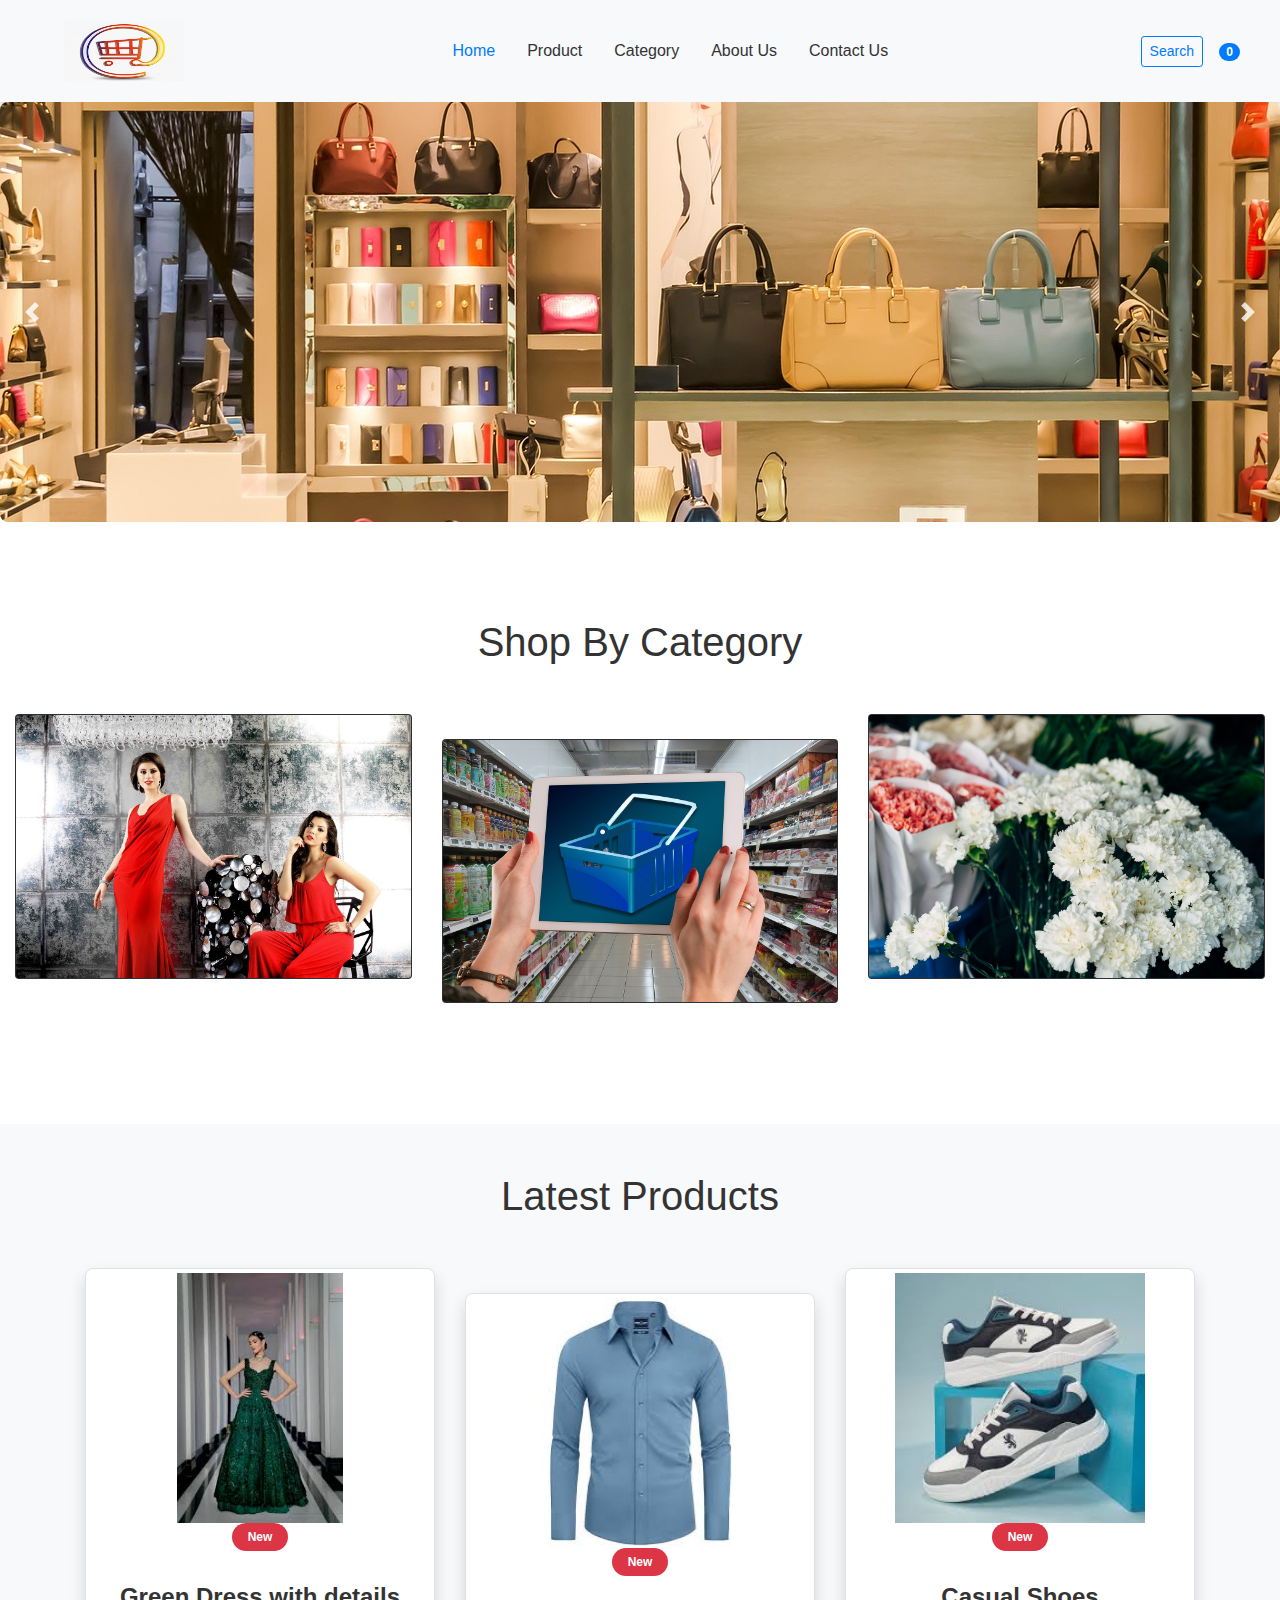
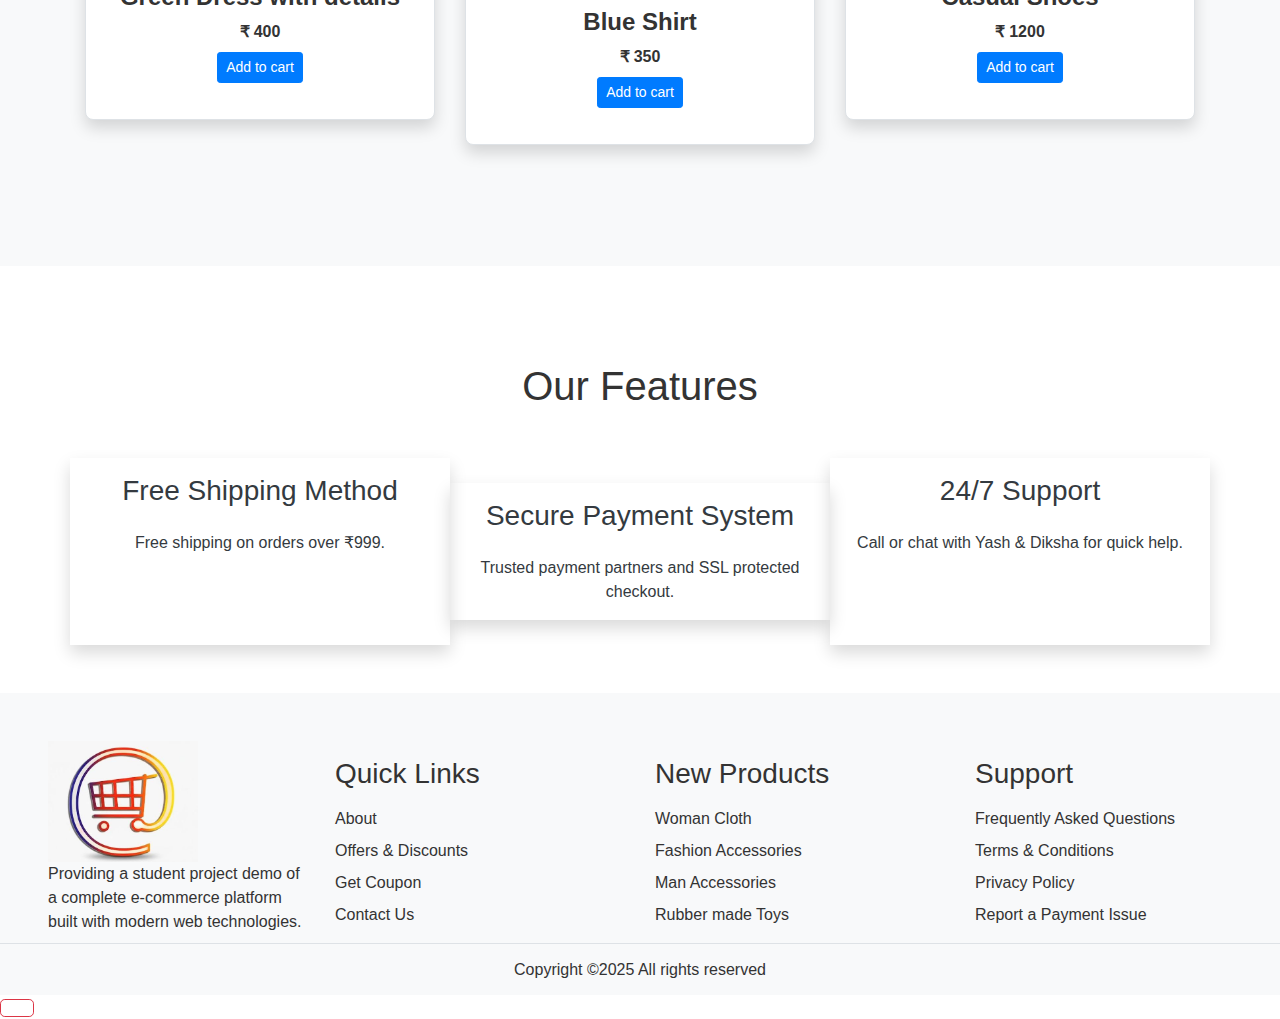
<file: index.html>
<!doctype html>
<html lang="en">
  <head>
    <meta charset="utf-8" />
    <meta name="viewport" content="width=device-width, initial-scale=1, shrink-to-fit=no" />
    <title>My E-Shop</title>

    <!-- Bootstrap CSS -->
    <link rel="stylesheet" href="https://stackpath.bootstrapcdn.com/bootstrap/4.5.2/css/bootstrap.min.css"
      integrity="sha384-JcKb8q3iqJ61gNV9KGb8thSsNjpSL0n8PARn9HuZOnIxN0hoP+VmmDGMN5t9UJ0Z"
      crossorigin="anonymous">

    <!-- Font Awesome -->
    <link rel="stylesheet"
      href="https://cdnjs.cloudflare.com/ajax/libs/font-awesome/5.10.0/css/all.min.css"
      integrity="sha512-PgQMlq+nqFLV4ylk1gwUOgm6CtIIXkKwaIHp/PAIWHzig/lKZSEGKEysh0TCVbHJXCLN7WetD8TFecIky75ZfQ=="
      crossorigin="anonymous" />

    <!-- Custom CSS -->
    <link rel="stylesheet" href="assets/css/style.css" />
  </head>
  <body id="top">

    <!-- ==============header menu section starts here============== -->
    <section class="header_menu" id="header_menu">
      <div class="container-fluid px-0 shadow">
        <nav class="navbar navbar-expand-lg navbar-light bg-light py-3">
          <a class="navbar-brand pl-5 pl-small-0" href="index.html">
            <img src="assets/images/logo.png" class="img img-fluid" width="120px" alt="logo">
          </a>
          <button class="navbar-toggler" type="button" data-toggle="collapse" data-target="#navbarSupportedContent"
            aria-controls="navbarSupportedContent" aria-expanded="false" aria-label="Toggle navigation">
            <span class="navbar-toggler-icon"></span>
          </button>

          <div class="collapse navbar-collapse" id="navbarSupportedContent">
            <ul class="navbar-nav mx-auto">
              <li class="nav-item active"><a class="nav-link" href="index.html">Home <span class="sr-only">(current)</span></a></li>
              <li class="nav-item"><a class="nav-link" href="product.html">Product</a></li>
              <li class="nav-item"><a class="nav-link" href="category.html">Category</a></li>
              <li class="nav-item"><a class="nav-link" href="about.html">About Us</a></li>
              <li class="nav-item"><a class="nav-link" href="contact.html">Contact Us</a></li>
            </ul>

            <div class="search mr-3">
              <a href="search.html" class="btn btn-sm btn-outline-primary">Search</a>
            </div>
            <div class="cart mr-4">
              <a href="cart.html">
                <i class="fas fa-shopping-cart fa-2x"></i>
                <span id="cart-count" class="badge badge-pill badge-primary">0</span>
              </a>
            </div>
          </div>
        </nav>
      </div>
    </section>
    <!-- ==============header menu section ends here============== -->

    <!-- ============== carousel section starts here============== -->
    <section class="header_carousel" id="header_carousel">
      <div id="carouselExampleControls" class="carousel slide" data-ride="carousel">
        <div class="carousel-inner">
          <div class="carousel-item active">
            <img class="d-block w-100" src="assets/images/photo-1.jfif" alt="First slide">
          </div>
          <div class="carousel-item">
            <img class="d-block w-100" src="assets/images/photo-2.jfif" alt="Second slide">
          </div>
          <div class="carousel-item">
            <img class="d-block w-100" src="assets/images/photo-3.jfif" alt="Third slide">
          </div>
        </div>
        <a class="carousel-control-prev" href="#carouselExampleControls" role="button" data-slide="prev">
          <span class="carousel-control-prev-icon" aria-hidden="true"></span>
          <span class="sr-only">Previous</span>
        </a>
        <a class="carousel-control-next" href="#carouselExampleControls" role="button" data-slide="next">
          <span class="carousel-control-next-icon" aria-hidden="true"></span>
          <span class="sr-only">Next</span>
        </a>
      </div>
    </section>
    <!-- ============== carousel section ends here============== -->

    <!-- ==============shop by category starts here============== -->
    <section class="shop_by_category py-5 my-5" id="shop_by_category">
      <div class="container-fluid">
        <div class="section_title text-center mb-5">
          <h1 class="text-capitalize">Shop By category</h1>
        </div>
        <div class="row">
          <div class="col-md-4 col-12">
            <div class="card bg-dark text-white">
              <a href="category.html">
                <img class="card-img img img-fluid" src="assets/images/category1.jfif" alt="Card image">
              </a>
            </div>
          </div>
          <div class="col-md-4 col-12 mt-small-5 mb-small-5">
            <div class="card bg-dark text-white">
              <a href="category.html">
                <img class="card-img img img-fluid" src="assets/images/category2.jfif" alt="Card image">
              </a>
            </div>
          </div>
          <div class="col-md-4 col-12">
            <div class="card bg-dark text-white">
              <a href="category.html">
                <img class="card-img img img-fluid" src="assets/images/category3.jfif" alt="Card image">
              </a>
            </div>
          </div>
        </div>
      </div>
    </section>
    <!-- ==============shop by category ends here============== -->

    <!-- ==============products starts here============== -->
    <section class="products py-5 my-5 bg-light" id="products">
      <div class="container ">
        <div class="section_title text-center mb-5">
          <h1 class="text-capitalize">Latest Products</h1>
        </div>

        <div class="row mb-5">
          <!-- product card example -->
          <div class="col-md-4 col-12">
            <div class="single_product shadow text-center p-1">
              <div class="product_img">
                <a href="product_detail.html"><img src="assets/images/product1.png" class="img img-fluid" alt=""></a>
                <div class="new_product">
                  <span class="badge py-2 px-3 badge-pill badge-danger">New</span>
                </div>
              </div>
              <div class="product-caption my-3">
                <div class="product-ratting">
                  <i class="fas fa-star"></i><i class="fas fa-star"></i><i class="fas fa-star"></i>
                  <i class="far fa-star low-star"></i><i class="far fa-star low-star"></i>
                </div>
                <h4><a href="product_detail.html">Green Dress with details</a></h4>
                <div class="price">
                  <b><span class="mr-1">₹</span><span>400</span></b>
                </div>
                <button class="btn btn-sm btn-primary mt-2 add-to-cart">Add to cart</button>
              </div>
            </div>
          </div>
          <!-- duplicate the above block for other products or generate dynamically -->
          <div class="col-md-4 col-12">
            <div class="single_product shadow text-center p-1 mt-small-5 mb-small-5">
              <div class="product_img">
                <a href="product_detail.html"><img src="assets/images/product2.png" class="img img-fluid" alt=""></a>
                <div class="new_product">
                  <span class="badge py-2 px-3 badge-pill badge-danger">New</span>
                </div>
              </div>
              <div class="product-caption my-3">
                <div class="product-ratting">
                  <i class="far fa-star"></i><i class="far fa-star"></i><i class="far fa-star"></i>
                  <i class="far fa-star low-star"></i><i class="far fa-star low-star"></i>
                </div>
                <h4><a href="product_detail.html">Blue Shirt</a></h4>
                <div class="price"><b><span class="mr-1">₹</span><span>350</span></b></div>
                <button class="btn btn-sm btn-primary mt-2 add-to-cart">Add to cart</button>
              </div>
            </div>
          </div>

          <div class="col-md-4 col-12">
            <div class="single_product shadow text-center p-1">
              <div class="product_img">
                <a href="product_detail.html"><img src="assets/images/product3.png" class="img img-fluid" alt=""></a>
                <div class="new_product">
                  <span class="badge py-2 px-3 badge-pill badge-danger">New</span>
                </div>
              </div>
              <div class="product-caption my-3">
                <div class="product-ratting">
                  <i class="far fa-star"></i><i class="far fa-star"></i><i class="far fa-star"></i>
                  <i class="far fa-star low-star"></i><i class="far fa-star low-star"></i>
                </div>
                <h4><a href="product_detail.html">Casual Shoes</a></h4>
                <div class="price"><b><span class="mr-1">₹</span><span>1200</span></b></div>
                <button class="btn btn-sm btn-primary mt-2 add-to-cart">Add to cart</button>
              </div>
            </div>
          </div>

        </div>
      </div>
    </section>
    <!-- ==============products ends here============== -->

    <!-- ==============feature starts here============== -->
    <section class="feature py-5 mt-5" id="feature">
      <div class="container">
        <div class="section_title text-center mb-5">
          <h1 class="text-capitalize">Our Features</h1>
        </div>
        <div class="row text-dark">
          <div class="col-md-4 col-12 shadow p-3">
            <div class="text-center">
              <div class="mb-4">
                <i class="fas fa-shipping-fast fa-3x mb-3 pt-2"></i>
                <div><h3>Free Shipping Method</h3></div>
              </div>
              <div>Free shipping on orders over ₹999.</div>
            </div>
          </div>
          <div class="col-md-4 col-12 shadow p-3 mt-small-5 mb-small-5">
            <div class="text-center">
              <div class="mb-4">
                <i class="fas fa-lock fa-3x mb-3 pt-2"></i>
                <div><h3>Secure Payment System</h3></div>
              </div>
              <div>Trusted payment partners and SSL protected checkout.</div>
            </div>
          </div>
          <div class="col-md-4 col-12 shadow p-3">
            <div class="text-center">
              <div class="mb-4">
                <i class="fas fa-headphones fa-3x mb-3 pt-2"></i>
                <div><h3>24/7 Support</h3></div>
              </div>
              <div>Call or chat with Yash &amp; Diksha for quick help.</div>
            </div>
          </div>
        </div>
      </div>
    </section>
    <!-- ==============feature ends here============== -->

    <!-- ==============footer starts here============== -->
    <section class="footer_section pt-5 pb-2" id="footer_section">
      <footer>
        <div class="container-fluid">
          <div class="row">
            <div class="col-md-3 col-6 pl-5 pl-small-15">
              <div class="footer_title">
                <a href="index.html"><img src="assets/images/logo.png" width="150px" class="img img-fluid" alt="logo"></a>
              </div>
              <div>Providing a student project demo of a complete e-commerce platform built with modern web technologies.</div>
            </div>
            <div class="col-md-3 col-6">
              <div class="footer_title pt-3 mb-3"><h3>Quick Links</h3></div>
              <div class="footer_links">
                <ul>
                  <li><a href="about.html">About</a></li>
                  <li><a href="javascript:;">Offers & Discounts</a></li>
                  <li><a href="javascript:;">Get Coupon</a></li>
                  <li><a href="contact.html">Contact Us</a></li>
                </ul>
              </div>
            </div>

            <div class="col-md-3 col-6">
              <div class="footer_title pt-3 mb-3"><h3>New Products</h3></div>
              <div class="footer_links">
                <ul>
                  <li><a href="javascript:;">Woman Cloth</a></li>
                  <li><a href="javascript:;">Fashion Accessories</a></li>
                  <li><a href="javascript:;">Man Accessories</a></li>
                  <li><a href="javascript:;">Rubber made Toys</a></li>
                </ul>
              </div>
            </div>
            <div class="col-md-3 col-6">
              <div class="footer_title pt-3 mb-3"><h3>Support</h3></div>
              <div class="footer_links">
                <ul>
                  <li><a href="javascript:;">Frequently Asked Questions</a></li>
                  <li><a href="javascript:;">Terms & Conditions</a></li>
                  <li><a href="javascript:;">Privacy Policy</a></li>
                  <li><a href="javascript:;">Report a Payment Issue</a></li>
                </ul>
              </div>
            </div>

          </div>
        </div>
        <div class="border-top">
          <h6 class="text-center mt-3">Copyright ©2025 All rights reserved</h6>
        </div>
      </footer>
    </section>

    <div class="backtop">
      <a id="button" href="#top" class="btn btn-lg btn-outline-danger" role="button">
        <i class="fas fa-chevron-up text-dark"></i>
      </a>
    </div>
    <!-- ==============footer ends here============== -->

    <!-- jQuery, Popper.js, Bootstrap JS -->
    <script src="https://code.jquery.com/jquery-3.5.1.slim.min.js"
      integrity="sha384-DfXdz2htPH0lsSSs5nCTpuj/zy4C+OGpamoFVy38MVBnE+IbbVYUew+OrCXaRkfj"
      crossorigin="anonymous"></script>
    <script src="https://cdn.jsdelivr.net/npm/popper.js@1.16.1/dist/umd/popper.min.js"
      integrity="sha384-9/reFTGAW83EW2RDu2S0VKaIzap3H66lZH81PoYlFhbGU+6BZp6G7niu735Sk7lN"
      crossorigin="anonymous"></script>
    <script src="https://stackpath.bootstrapcdn.com/bootstrap/4.5.2/js/bootstrap.min.js"
      integrity="sha384-B4gt1jrGC7Jh4AgTPSdUtOBvfO8shuf57BaghqFfPlYxofvL8/KUEfYiJOMMV+rV"
      crossorigin="anonymous"></script>

    <!-- Custom JS -->
    <script src="assets/js/script.js"></script>
  </body>
</html>
</file>
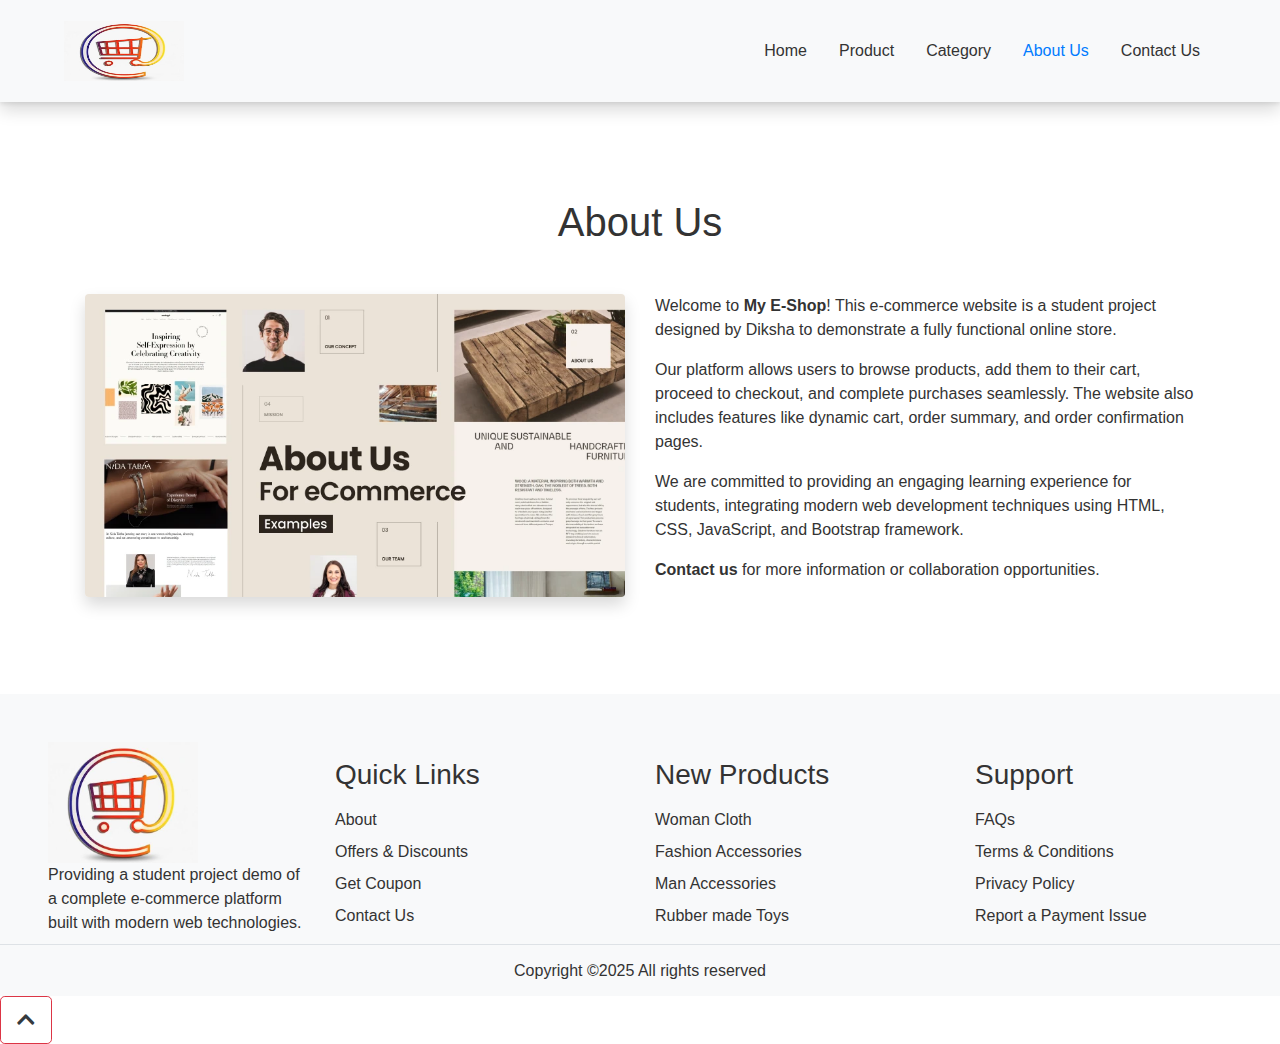
<file: about.html>
<!doctype html>
<html lang="en">
<head>
  <meta charset="utf-8"/>
  <meta name="viewport" content="width=device-width, initial-scale=1">
  <title>About Us - My E-Shop</title>
  <link rel="stylesheet" href="https://stackpath.bootstrapcdn.com/bootstrap/4.5.2/css/bootstrap.min.css">
  <link rel="stylesheet" href="assets/css/style.css">
  <link rel="stylesheet" href="https://cdnjs.cloudflare.com/ajax/libs/font-awesome/5.10.0/css/all.min.css">
</head>
<body id="top">

<!-- Header -->
<section class="header_menu">
  <div class="container-fluid px-0 shadow">
    <nav class="navbar navbar-expand-lg navbar-light bg-light py-3">
      <a class="navbar-brand pl-5" href="index.html">
        <img src="assets/images/logo.png" width="120" alt="logo">
      </a>
      <button class="navbar-toggler" type="button" data-toggle="collapse" data-target="#navbarNav" 
        aria-controls="navbarNav" aria-expanded="false" aria-label="Toggle navigation">
        <span class="navbar-toggler-icon"></span>
      </button>
      <div class="collapse navbar-collapse" id="navbarNav">
        <ul class="navbar-nav ml-auto pr-5">
          <li class="nav-item"><a class="nav-link" href="index.html">Home</a></li>
          <li class="nav-item"><a class="nav-link" href="product.html">Product</a></li>
          <li class="nav-item"><a class="nav-link" href="category.html">Category</a></li>
          <li class="nav-item active"><a class="nav-link" href="about.html">About Us</a></li>
          <li class="nav-item"><a class="nav-link" href="contact.html">Contact Us</a></li>
        </ul>
      </div>
    </nav>
  </div>
</section>

<!-- About Section -->
<section class="about py-5 my-5">
  <div class="container">
    <div class="section_title text-center mb-5">
      <h1 class="text-capitalize">About Us</h1>
    </div>
    <div class="row">
      <div class="col-md-6">
        <img src="assets/images/about-us-for-ecommerce.webp" class="img img-fluid rounded shadow" alt="About Us">
      </div>
      <div class="col-md-6">
        <p>Welcome to <b>My E-Shop</b>! This e-commerce website is a student project designed by Diksha to demonstrate a fully functional online store.</p>
        <p>Our platform allows users to browse products, add them to their cart, proceed to checkout, and complete purchases seamlessly. The website also includes features like dynamic cart, order summary, and order confirmation pages.</p>
        <p>We are committed to providing an engaging learning experience for students, integrating modern web development techniques using HTML, CSS, JavaScript, and Bootstrap framework.</p>
        <p><b>Contact us</b> for more information or collaboration opportunities.</p>
      </div>
    </div>
  </div>
</section>

<!-- Footer -->
<section class="footer_section pt-5 pb-2" id="footer_section">
  <footer>
    <div class="container-fluid">
      <div class="row">
        <div class="col-md-3 col-6 pl-5">
          <div class="footer_title">
            <a href="index.html"><img src="assets/images/logo.png" width="150px" class="img img-fluid" alt="logo"></a>
          </div>
          <div>Providing a student project demo of a complete e-commerce platform built with modern web technologies.</div>
        </div>
        <div class="col-md-3 col-6">
          <div class="footer_title pt-3 mb-3"><h3>Quick Links</h3></div>
          <ul class="footer_links">
            <li><a href="about.html">About</a></li>
            <li><a href="javascript:;">Offers & Discounts</a></li>
            <li><a href="javascript:;">Get Coupon</a></li>
            <li><a href="contact.html">Contact Us</a></li>
          </ul>
        </div>
        <div class="col-md-3 col-6">
          <div class="footer_title pt-3 mb-3"><h3>New Products</h3></div>
          <ul class="footer_links">
            <li><a href="javascript:;">Woman Cloth</a></li>
            <li><a href="javascript:;">Fashion Accessories</a></li>
            <li><a href="javascript:;">Man Accessories</a></li>
            <li><a href="javascript:;">Rubber made Toys</a></li>
          </ul>
        </div>
        <div class="col-md-3 col-6">
          <div class="footer_title pt-3 mb-3"><h3>Support</h3></div>
          <ul class="footer_links">
            <li><a href="javascript:;">FAQs</a></li>
            <li><a href="javascript:;">Terms & Conditions</a></li>
            <li><a href="javascript:;">Privacy Policy</a></li>
            <li><a href="javascript:;">Report a Payment Issue</a></li>
          </ul>
        </div>
      </div>
    </div>
    <div class="border-top">
      <h6 class="text-center mt-3">Copyright ©2025 All rights reserved</h6>
    </div>
  </footer>
</section>

<div class="backtop">
  <a id="button" href="#top" class="btn btn-lg btn-outline-danger" role="button">
    <i class="fas fa-chevron-up text-dark"></i>
  </a>
</div>

<script src="https://code.jquery.com/jquery-3.5.1.slim.min.js"></script>
<script src="https://stackpath.bootstrapcdn.com/bootstrap/4.5.2/js/bootstrap.min.js"></script>

</body>
</html>
</file>
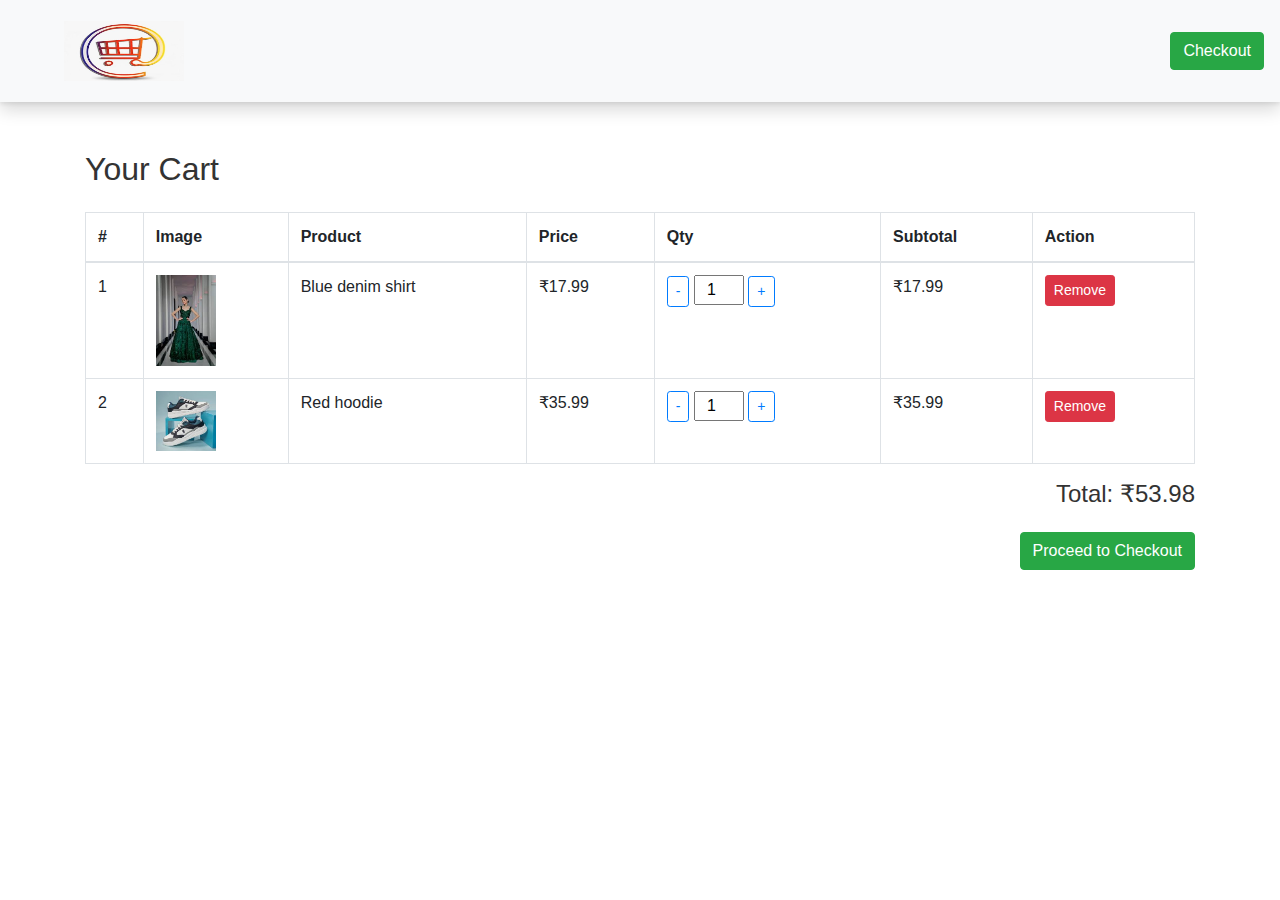
<file: cart.html>
<!doctype html>
<html lang="en">
<head>
  <meta charset="utf-8"/>
  <meta name="viewport" content="width=device-width, initial-scale=1">
  <title>Cart - My E-Shop</title>
  <link rel="stylesheet" href="https://stackpath.bootstrapcdn.com/bootstrap/4.5.2/css/bootstrap.min.css">
  <link rel="stylesheet" href="assets/css/style.css">
  <style>
    .quantity input {
      width: 50px;
      text-align: center;
    }
    .btn:disabled {
      opacity: 0.5;
      pointer-events: none;
    }
  </style>
</head>
<body>

<!-- Header / Navbar -->
<section class="header_menu">
  <div class="container-fluid px-0 shadow">
    <nav class="navbar navbar-expand-lg navbar-light bg-light py-3">
      <a class="navbar-brand pl-5" href="index.html">
        <img src="assets/images/logo.png" width="120">
      </a>
      <div class="ml-auto">
        <a href="checkout.html" id="checkout-btn" class="btn btn-success">Checkout</a>
      </div>
    </nav>
  </div>
</section>

<!-- Cart Table -->
<div class="container my-5">
  <h2>Your Cart</h2>
  <table class="table table-bordered mt-4">
    <thead>
      <tr>
        <th>#</th>
        <th>Image</th>
        <th>Product</th>
        <th>Price</th>
        <th>Qty</th>
        <th>Subtotal</th>
        <th>Action</th>
      </tr>
    </thead>
    <tbody id="cart-table-body"></tbody>
  </table>
  <div class="d-flex justify-content-end">
    <h4>Total: <span id="cart-total">₹0</span></h4>
  </div>
  <div class="mt-3 d-flex justify-content-end">
    <a id="checkout-btn" href="checkout.html" class="btn btn-success">Proceed to Checkout</a>
  </div>
</div>

<!-- JS -->
<script src="https://code.jquery.com/jquery-3.5.1.slim.min.js"></script>
<script src="https://stackpath.bootstrapcdn.com/bootstrap/4.5.2/js/bootstrap.min.js"></script>

<script>
  // Sample cart items
  let cartItems = [
    { id: 1, name: "Blue denim shirt", price: 17.99, qty: 1, img: "assets/images/product1.png" },
    { id: 2, name: "Red hoodie", price: 35.99, qty: 1, img: "assets/images/product3.png" }
  ];

  // Render cart items in table
  function renderCart() {
    const tbody = document.getElementById('cart-table-body');
    tbody.innerHTML = '';

    cartItems.forEach((item, index) => {
      const subtotal = (item.price * item.qty).toFixed(2);
      tbody.innerHTML += `
        <tr>
          <td>${index + 1}</td>
          <td><img src="${item.img}" width="60" /></td>
          <td>${item.name}</td>
          <td>₹${item.price.toFixed(2)}</td>
          <td class="quantity">
            <button class="btn btn-sm btn-outline-primary" onclick="updateQty(${item.id}, -1)">-</button>
            <input type="number" value="${item.qty}" min="0" max="10" onchange="setQty(${item.id}, this.value)">
            <button class="btn btn-sm btn-outline-primary" onclick="updateQty(${item.id}, 1)">+</button>
          </td>
          <td>₹${subtotal}</td>
          <td><button class="btn btn-danger btn-sm" onclick="removeItem(${item.id})">Remove</button></td>
        </tr>
      `;
    });

    updateTotal();
  }

  // Update item quantity
  function updateQty(id, change) {
    const item = cartItems.find(i => i.id === id);
    if (!item) return;
    item.qty += change;
    if (item.qty < 0) item.qty = 0;
    if (item.qty > 10) item.qty = 10;
    renderCart();
  }

  // Set quantity directly from input
  function setQty(id, value) {
    const item = cartItems.find(i => i.id === id);
    if (!item) return;
    item.qty = parseInt(value);
    if (item.qty < 0) item.qty = 0;
    if (item.qty > 10) item.qty = 10;
    renderCart();
  }

  // Remove item from cart
  function removeItem(id) {
    cartItems = cartItems.filter(i => i.id !== id);
    renderCart();
  }

  // Update total price
  function updateTotal() {
    const total = cartItems.reduce((sum, item) => sum + item.price * item.qty, 0).toFixed(2);
    document.getElementById('cart-total').innerText = `₹${total}`;

    // Disable checkout if cart is empty
    const checkoutBtn = document.querySelectorAll('#checkout-btn');
    checkoutBtn.forEach(btn => {
      btn.style.pointerEvents = total == 0 ? 'none' : 'auto';
      btn.style.opacity = total == 0 ? 0.5 : 1;
    });
  }

  // Initialize cart on page load
  renderCart();
</script>

</body>
</html>
</file>
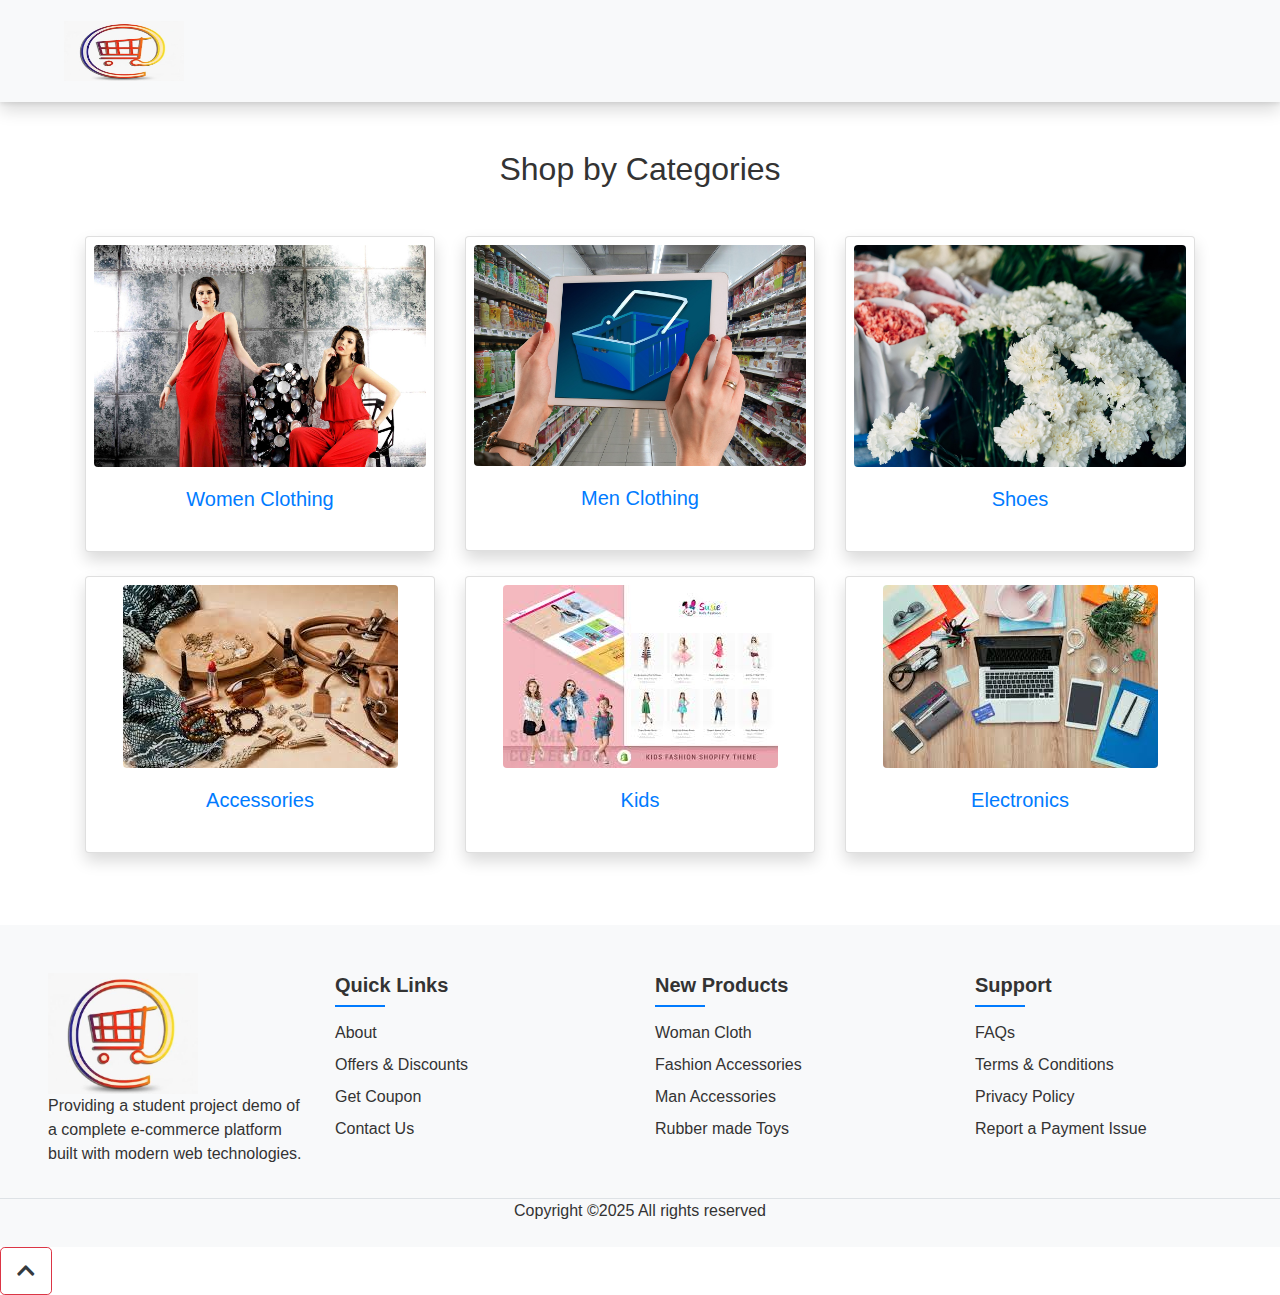
<file: category.html>
<!doctype html>
<html lang="en">
<head>
  <meta charset="utf-8"/>
  <meta name="viewport" content="width=device-width, initial-scale=1">
  <title>Category - My E-Shop</title>
  <link rel="stylesheet" href="https://stackpath.bootstrapcdn.com/bootstrap/4.5.2/css/bootstrap.min.css">
  <link rel="stylesheet" href="assets/css/style.css">
  <link rel="stylesheet" href="https://cdnjs.cloudflare.com/ajax/libs/font-awesome/5.10.0/css/all.min.css">
</head>
<body>

<!-- Header -->
<section class="header_menu">
  <div class="container-fluid px-0 shadow">
    <nav class="navbar navbar-expand-lg navbar-light bg-light py-3">
      <a class="navbar-brand pl-5" href="index.html">
        <img src="assets/images/logo.png" width="120" alt="logo">
      </a>
    </nav>
  </div>
</section>

<!-- Category Page -->
<div class="container my-5">
  <div class="section_title text-center mb-5">
    <h2>Shop by Categories</h2>
  </div>

  <div class="row" id="categories">
    <!-- Categories will be dynamically inserted here -->
  </div>
</div>

<!-- Footer -->
<section class="footer_section pt-5 pb-2">
  <footer>
    <div class="container-fluid">
      <div class="row">
        <div class="col-md-3 col-6 pl-5">
          <a href="index.html"><img src="assets/images/logo.png" width="150" alt="logo"></a>
          <p>Providing a student project demo of a complete e-commerce platform built with modern web technologies.</p>
        </div>
        <div class="col-md-3 col-6">
          <h5>Quick Links</h5>
          <ul>
            <li><a href="about.html">About</a></li>
            <li><a href="javascript:;">Offers & Discounts</a></li>
            <li><a href="javascript:;">Get Coupon</a></li>
            <li><a href="contact.html">Contact Us</a></li>
          </ul>
        </div>
        <div class="col-md-3 col-6">
          <h5>New Products</h5>
          <ul>
            <li><a href="javascript:;">Woman Cloth</a></li>
            <li><a href="javascript:;">Fashion Accessories</a></li>
            <li><a href="javascript:;">Man Accessories</a></li>
            <li><a href="javascript:;">Rubber made Toys</a></li>
          </ul>
        </div>
        <div class="col-md-3 col-6">
          <h5>Support</h5>
          <ul>
            <li><a href="javascript:;">FAQs</a></li>
            <li><a href="javascript:;">Terms & Conditions</a></li>
            <li><a href="javascript:;">Privacy Policy</a></li>
            <li><a href="javascript:;">Report a Payment Issue</a></li>
          </ul>
        </div>
      </div>
    </div>
    <div class="border-top text-center mt-3">
      <p>Copyright ©2025 All rights reserved</p>
    </div>
  </footer>
</section>

<div class="backtop">
  <a id="button" href="#top" class="btn btn-lg btn-outline-danger">
    <i class="fas fa-chevron-up text-dark"></i>
  </a>
</div>

<!-- Scripts -->
<script src="https://code.jquery.com/jquery-3.5.1.slim.min.js"></script>
<script src="https://stackpath.bootstrapcdn.com/bootstrap/4.5.2/js/bootstrap.min.js"></script>

<script>
// Define categories
const CATEGORIES = [
  {id:1,name:'Women Clothing',img:'assets/images/category1.jfif',link:'product.html?category=Women Clothing'},
  {id:2,name:'Men Clothing',img:'assets/images/category2.jfif',link:'product.html?category=Men Clothing'},
  {id:3,name:'Shoes',img:'assets/images/category3.jfif',link:'product.html?category=Shoes'},
  {id:4,name:'Accessories',img:'assets/images/accessories.jpeg',link:'product.html?category=Accessories'},
  {id:5,name:'Kids',img:'assets/images/kid.jpeg',link:'product.html?category=Kids'},
  {id:6,name:'Electronics',img:'assets/images/electronics.jpeg',link:'product.html?category=Electronics'}
];

// Render categories
const container = document.getElementById('categories');
CATEGORIES.forEach(cat => {
  container.innerHTML += `
    <div class="col-md-4 col-12 mb-4">
      <div class="card shadow text-center p-2">
        <a href="${cat.link}">
          <img src="${cat.img}" class="img img-fluid rounded" alt="${cat.name}">
          <div class="card-body">
            <h5 class="card-title">${cat.name}</h5>
          </div>
        </a>
      </div>
    </div>
  `;
});
</script>

</body>
</html>
</file>
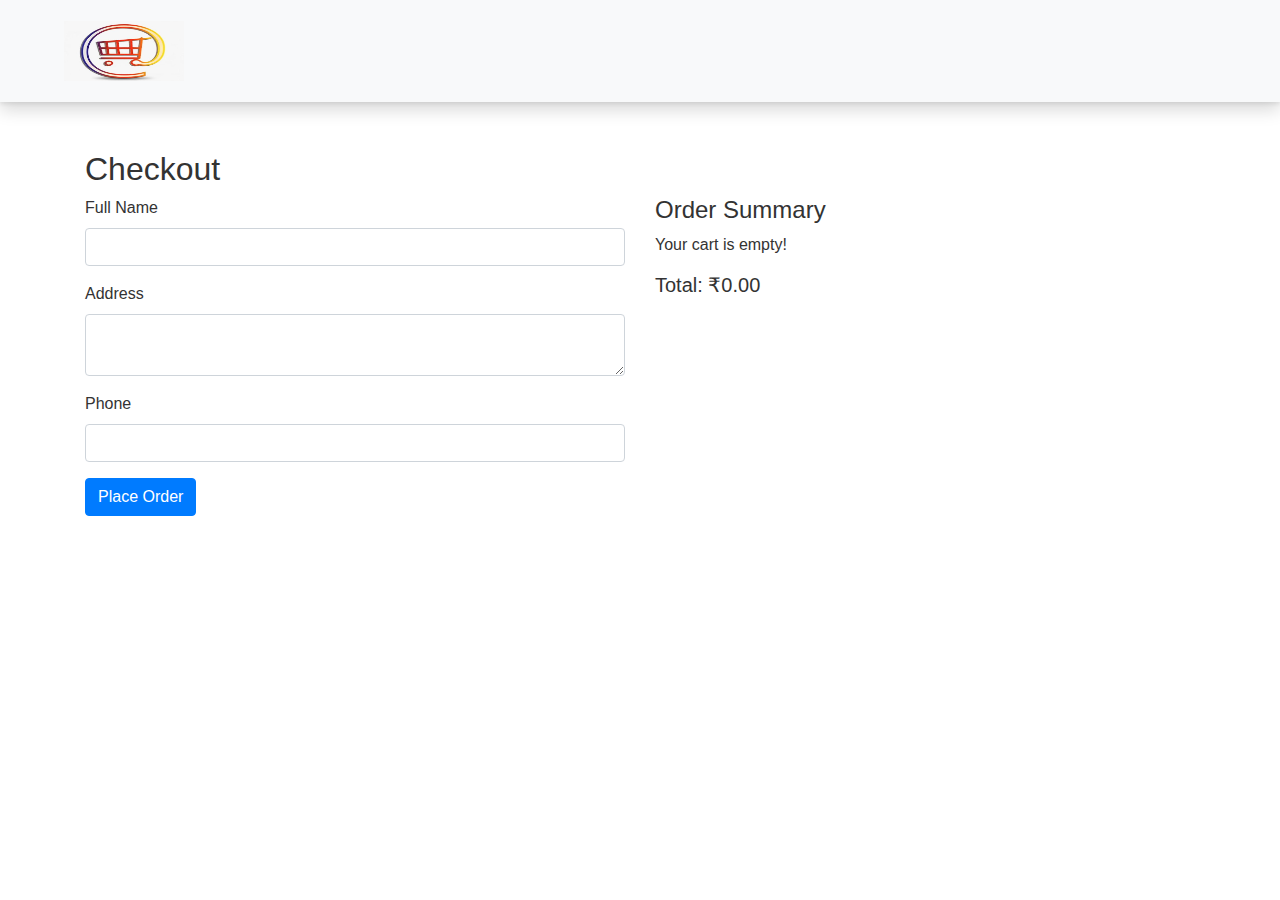
<file: checkout.html>
<!doctype html>
<html lang="en">
<head>
  <meta charset="utf-8"/>
  <meta name="viewport" content="width=device-width, initial-scale=1">
  <title>Checkout - My E-Shop</title>
  <link rel="stylesheet" href="https://stackpath.bootstrapcdn.com/bootstrap/4.5.2/css/bootstrap.min.css">
  <link rel="stylesheet" href="assets/css/style.css">
</head>
<body>

<!-- Header -->
<section class="header_menu">
  <div class="container-fluid px-0 shadow">
    <nav class="navbar navbar-expand-lg navbar-light bg-light py-3">
      <a class="navbar-brand pl-5" href="index.html"><img src="assets/images/logo.png" width="120" alt="logo"></a>
    </nav>
  </div>
</section>

<div class="container my-5">
  <h2>Checkout</h2>
  <div class="row">
    
    <!-- Billing Details -->
    <div class="col-md-6">
      <form id="checkout-form">
        <div class="form-group">
          <label>Full Name</label>
          <input id="ship-name" class="form-control" required>
        </div>
        <div class="form-group">
          <label>Address</label>
          <textarea id="ship-address" class="form-control" required></textarea>
        </div>
        <div class="form-group">
          <label>Phone</label>
          <input id="ship-phone" class="form-control">
        </div>
        <button id="place-order-btn" class="btn btn-primary">Place Order</button>
      </form>
    </div>

    <!-- Order Summary -->
    <div class="col-md-6">
      <h4>Order Summary</h4>
      <div id="checkout-summary" class="mb-3"></div>
      <h5>Total: <span id="checkout-total">₹0.00</span></h5>
    </div>

  </div>
</div>

<script src="https://code.jquery.com/jquery-3.5.1.slim.min.js"></script>
<script src="https://stackpath.bootstrapcdn.com/bootstrap/4.5.2/js/bootstrap.min.js"></script>
<script>
  // -------------------- Checkout Page Rendering --------------------
  function renderCheckoutSummary() {
    const summaryDiv = document.getElementById('checkout-summary');
    const totalSpan = document.getElementById('checkout-total');
    if (!summaryDiv) return;

    const cart = JSON.parse(localStorage.getItem('cart')) || [];
    let total = 0;
    summaryDiv.innerHTML = '';

    if (cart.length === 0) {
      summaryDiv.innerHTML = '<p>Your cart is empty!</p>';
      totalSpan.innerText = '₹0.00';
      return;
    }

    const ul = document.createElement('ul');
    ul.classList.add('list-group', 'list-group-flush');

    cart.forEach(item => {
      const li = document.createElement('li');
      li.classList.add('list-group-item', 'd-flex', 'justify-content-between', 'align-items-center');
      li.innerHTML = `<span>${item.name}</span> <span>x${item.qty}</span> <span>₹${(item.price*item.qty).toFixed(2)}</span>`;
      ul.appendChild(li);
      total += item.price * item.qty;
    });

    summaryDiv.appendChild(ul);
    totalSpan.innerText = `₹${total.toFixed(2)}`;
  }

  // -------------------- Place Order Button --------------------
  const placeOrderBtn = document.getElementById('place-order-btn');
  if (placeOrderBtn) {
    placeOrderBtn.addEventListener('click', function(e) {
      e.preventDefault();
      const name = document.getElementById('ship-name').value;
      const address = document.getElementById('ship-address').value;

      if (!name || !address) {
        alert('Please fill in your billing details!');
        return;
      }

      alert(`Thank you ${name}! Your order has been placed.`);
      localStorage.removeItem('cart'); // Clear cart after order
      window.location.href = 'order_confirmation.html'; // Redirect
    });
  }

  // Initialize
  renderCheckoutSummary();
</script>

</body>
</html>
</file>
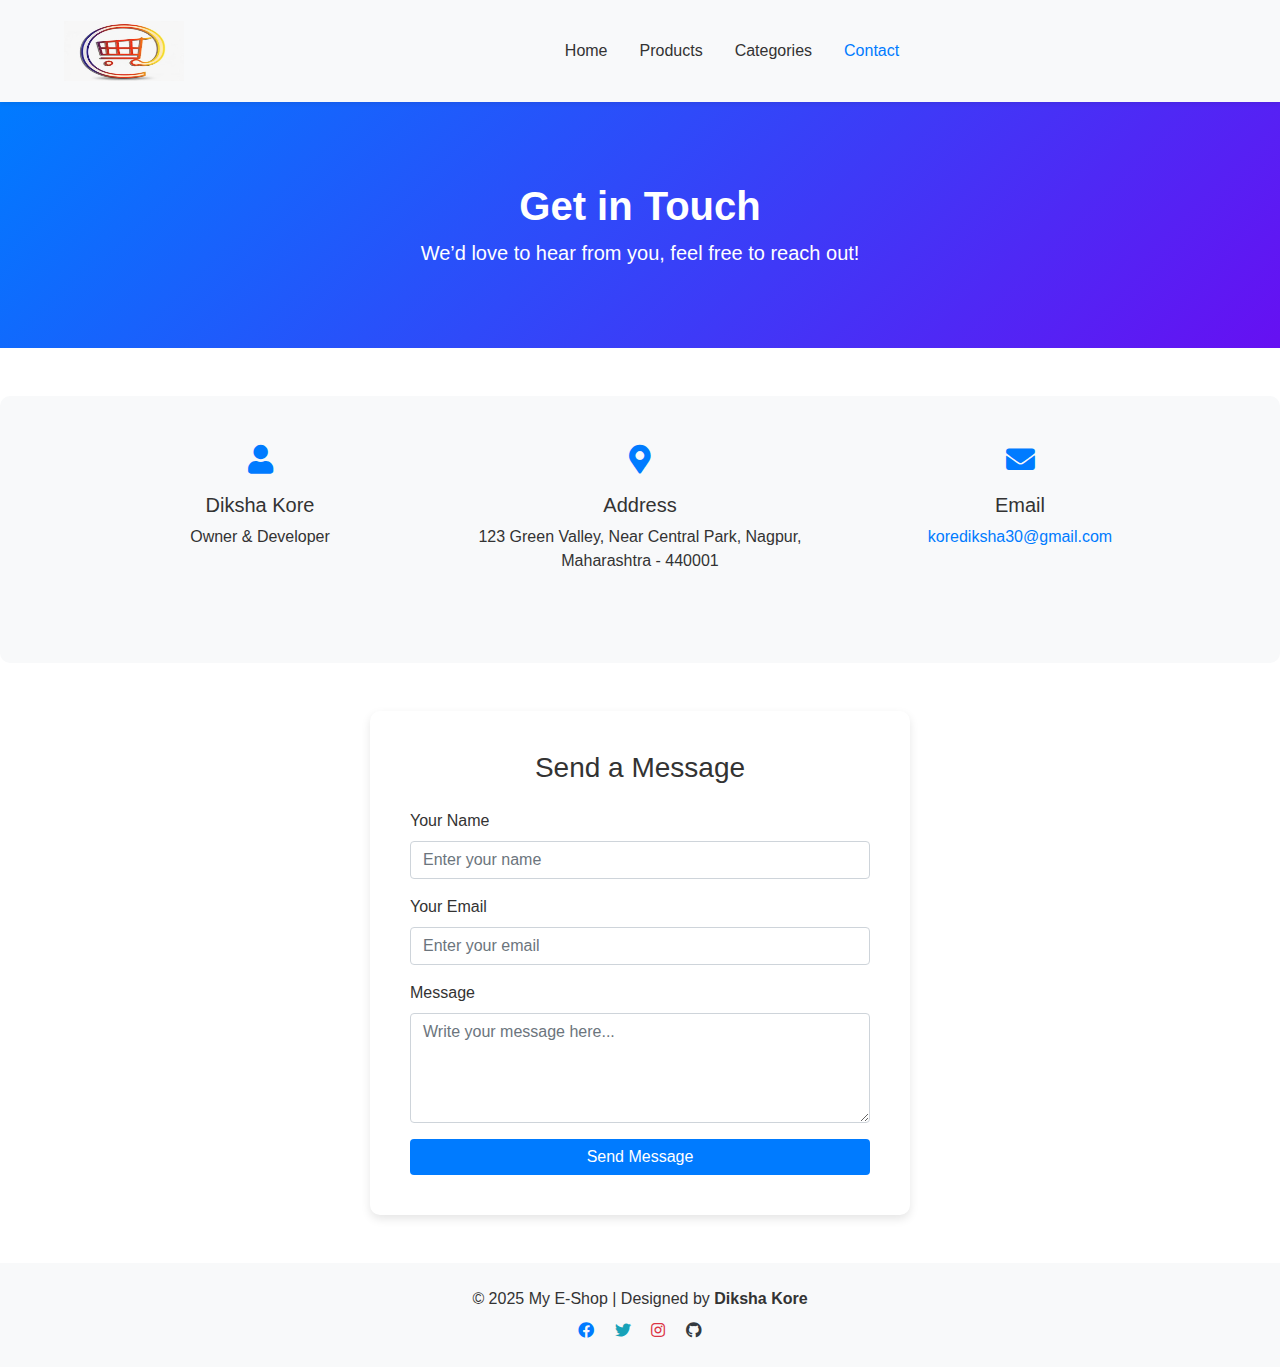
<file: contact.html>
<!doctype html>
<html lang="en">
<head>
  <meta charset="utf-8"/>
  <meta name="viewport" content="width=device-width, initial-scale=1">
  <title>Contact - My E-Shop</title>

  <!-- Bootstrap CSS -->
  <link rel="stylesheet" href="https://stackpath.bootstrapcdn.com/bootstrap/4.5.2/css/bootstrap.min.css">
  <!-- Font Awesome for icons -->
  <link rel="stylesheet" href="https://cdnjs.cloudflare.com/ajax/libs/font-awesome/5.15.4/css/all.min.css">
  <!-- Custom CSS -->
  <link rel="stylesheet" href="assets/css/style.css">

  <style>
    /* Extra styling for contact page */
    .contact-header {
      background: linear-gradient(135deg, #007bff, #6610f2);
      color: white;
      padding: 80px 0;
      text-align: center;
    }
    .contact-header h1 {
      font-size: 2.5rem;
      font-weight: bold;
    }
    .contact-info {
      background: #f8f9fa;
      padding: 50px 0;
      border-radius: 10px;
    }
    .contact-info i {
      font-size: 1.8rem;
      color: #007bff;
    }
    .contact-form {
      background: white;
      padding: 40px;
      border-radius: 10px;
      box-shadow: 0 4px 10px rgba(0,0,0,0.1);
    }
    .contact-form button {
      background: #007bff;
      color: white;
      border: none;
    }
    .contact-form button:hover {
      background: #0056b3;
    }
  </style>
</head>

<body>
  <!-- Header -->
  <section class="header_menu">
    <div class="container-fluid px-0 shadow">
      <nav class="navbar navbar-expand-lg navbar-light bg-light py-3">
        <a class="navbar-brand pl-5" href="index.html">
          <img src="assets/images/logo.png" width="120" alt="Logo">
        </a>
        <button class="navbar-toggler" type="button" data-toggle="collapse" data-target="#navbarNav">
          <span class="navbar-toggler-icon"></span>
        </button>
        <div class="collapse navbar-collapse" id="navbarNav">
          <ul class="navbar-nav mx-auto">
            <li class="nav-item"><a class="nav-link" href="index.html">Home</a></li>
            <li class="nav-item"><a class="nav-link" href="product.html">Products</a></li>
            <li class="nav-item"><a class="nav-link" href="category.html">Categories</a></li>
            <li class="nav-item active"><a class="nav-link" href="contact.html">Contact</a></li>
          </ul>
        </div>
      </nav>
    </div>
  </section>

  <!-- Contact Header -->
  <section class="contact-header">
    <div class="container">
      <h1>Get in Touch</h1>
      <p class="lead mb-0">We’d love to hear from you, feel free to reach out!</p>
    </div>
  </section>

  <!-- Contact Info -->
  <section class="contact-info my-5">
    <div class="container">
      <div class="row text-center">
        <div class="col-md-4 mb-4">
          <i class="fas fa-user"></i>
          <h5 class="mt-3">Diksha Kore</h5>
          <p>Owner & Developer</p>
        </div>
        <div class="col-md-4 mb-4">
          <i class="fas fa-map-marker-alt"></i>
          <h5 class="mt-3">Address</h5>
          <p>123 Green Valley, Near Central Park, Nagpur, Maharashtra - 440001</p>
        </div>
        <div class="col-md-4 mb-4">
          <i class="fas fa-envelope"></i>
          <h5 class="mt-3">Email</h5>
          <p><a href="mailto:korediksha30@gmail.com">korediksha30@gmail.com</a></p>
        </div>
      </div>
    </div>
  </section>

  <!-- Contact Form -->
  <section class="container my-5">
    <div class="row">
      <div class="col-md-6 mx-auto">
        <div class="contact-form">
          <h3 class="text-center mb-4">Send a Message</h3>
          <form id="contact-form">
            <div class="form-group">
              <label>Your Name</label>
              <input type="text" class="form-control" placeholder="Enter your name" required>
            </div>
            <div class="form-group">
              <label>Your Email</label>
              <input type="email" class="form-control" placeholder="Enter your email" required>
            </div>
            <div class="form-group">
              <label>Message</label>
              <textarea class="form-control" rows="4" placeholder="Write your message here..." required></textarea>
            </div>
            <button type="submit" class="btn btn-block mt-3">Send Message</button>
          </form>
        </div>
      </div>
    </div>
  </section>

  <!-- Footer -->
  <footer class="text-center py-4 bg-light">
    <p class="mb-0">&copy; 2025 My E-Shop | Designed by <strong>Diksha Kore</strong></p>
    <div class="mt-2">
      <a href="https://www.facebook.com/profile.php?id=61556993271553" class="text-primary mx-2"><i class="fab fa-facebook"></i></a>
      <a href="#" class="text-info mx-2"><i class="fab fa-twitter"></i></a>
      <a href="https://www.instagram.com/dikshakore12?igsh=Njh3MnBsdXB0czdp" class="text-danger mx-2"><i class="fab fa-instagram"></i></a>
      <a href="https://github.com/Dikshakore12" class="text-dark mx-2"><i class="fab fa-github"></i></a>
    </div>
  </footer>

  <!-- Bootstrap JS -->
  <script src="https://code.jquery.com/jquery-3.5.1.slim.min.js"></script>
  <script src="https://cdn.jsdelivr.net/npm/popper.js@1.16.1/dist/umd/popper.min.js"></script>
  <script src="https://stackpath.bootstrapcdn.com/bootstrap/4.5.2/js/bootstrap.min.js"></script>

  <!-- Optional JS to handle form (demo) -->
  <script>
    document.getElementById('contact-form').addEventListener('submit', function(e){
      e.preventDefault();
      alert('Thank you, your message has been sent successfully!');
      this.reset();
    });
  </script>
</body>
</html>
</file>
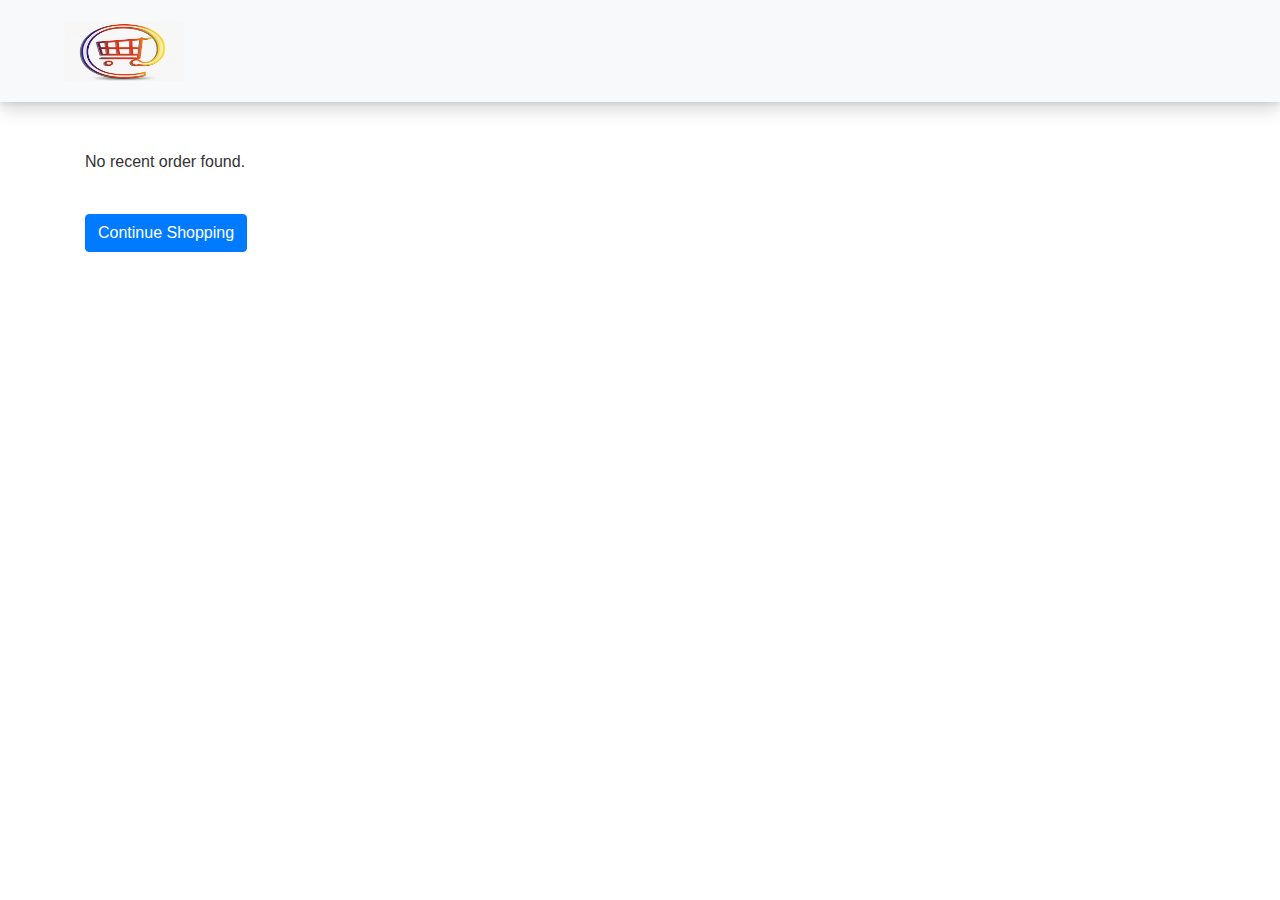
<file: order_confirmation.html>
<!doctype html><html lang="en"><head><meta charset="utf-8"/><meta name="viewport" content="width=device-width, initial-scale=1"><title>Order Confirmation - My E-Shop</title>
<link rel="stylesheet" href="https://stackpath.bootstrapcdn.com/bootstrap/4.5.2/css/bootstrap.min.css"><link rel="stylesheet" href="assets/css/style.css"></head><body>
<section class="header_menu"><div class="container-fluid px-0 shadow">
<nav class="navbar navbar-expand-lg navbar-light bg-light py-3"><a class="navbar-brand pl-5" href="index.html"><img src="assets/images/logo.png" width="120"></a></nav></div></section>
<div class="container my-5">
  <div id="order-container"></div>
  <a href="index.html" class="btn btn-primary mt-4">Continue Shopping</a>
</div>
<script src="https://code.jquery.com/jquery-3.5.1.slim.min.js"></script><script src="https://stackpath.bootstrapcdn.com/bootstrap/4.5.2/js/bootstrap.min.js"></script>
<script src="assets/js/script.js"></script></body></html>
</file>
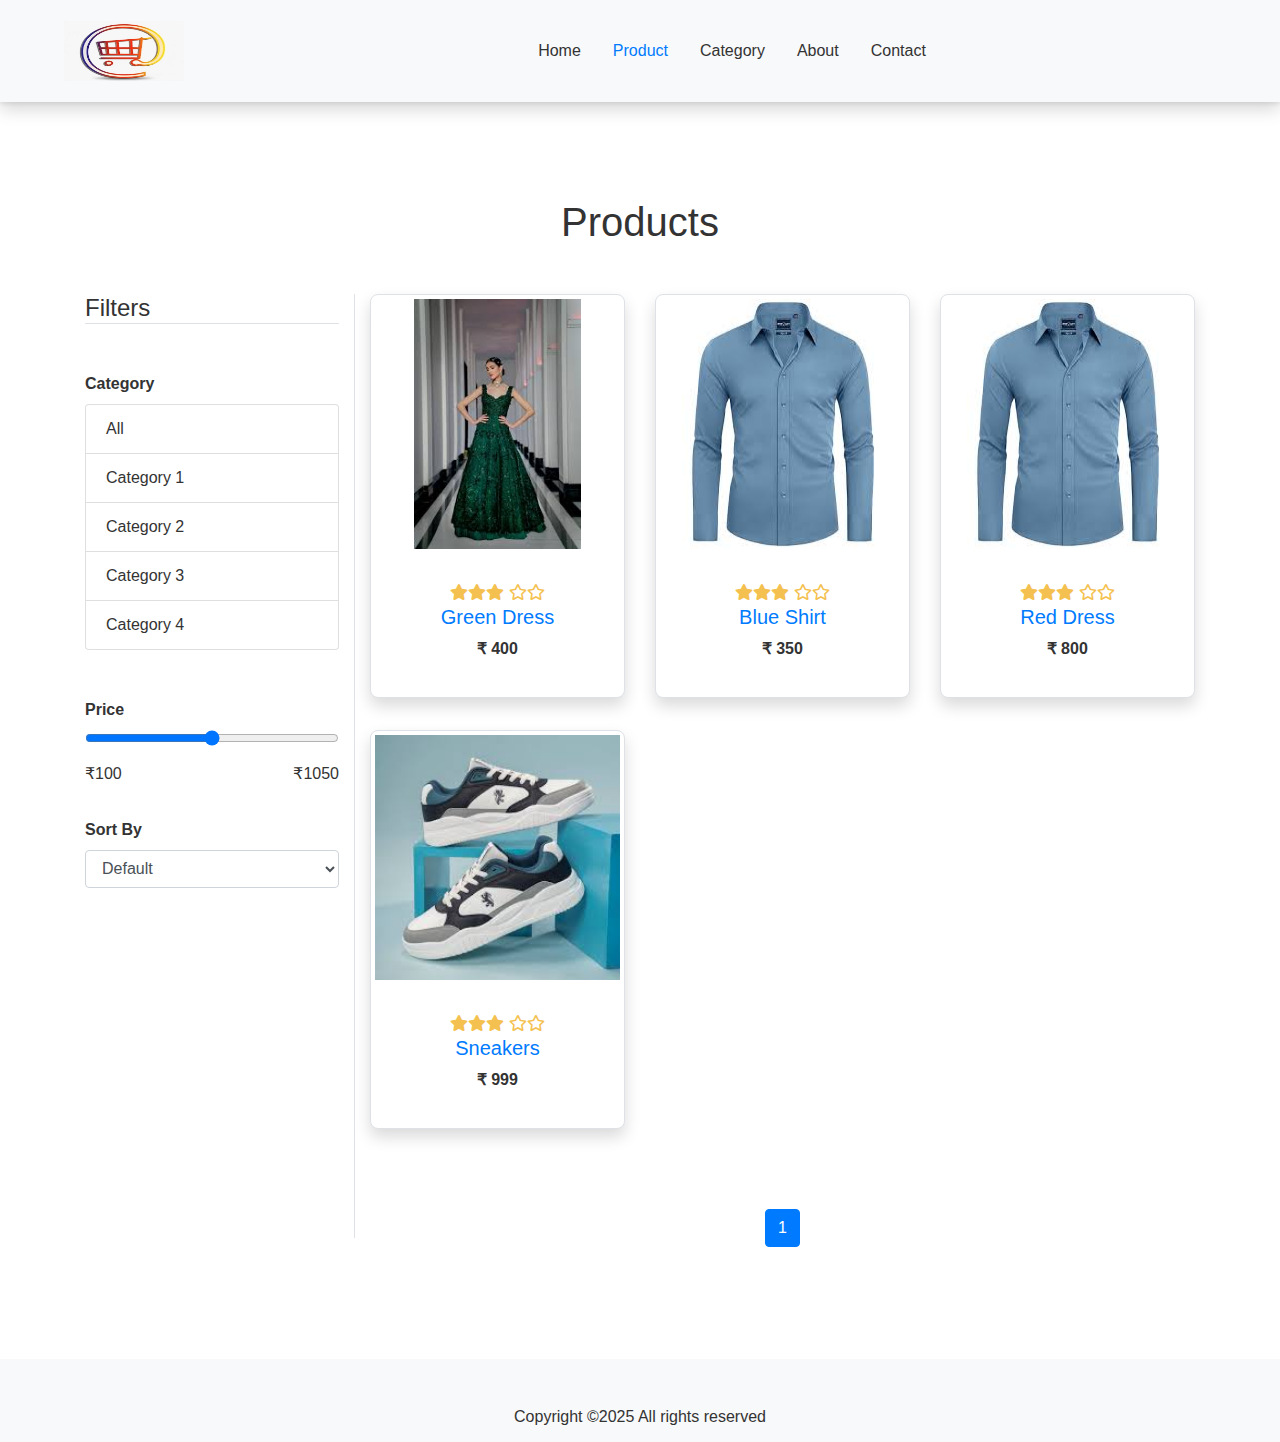
<file: product.html>
<!doctype html>
<html lang="en">
<head>
  <meta charset="utf-8" /><meta name="viewport" content="width=device-width, initial-scale=1, shrink-to-fit=no" />
  <title>Products - My E-Shop</title>
  <link rel="stylesheet" href="https://stackpath.bootstrapcdn.com/bootstrap/4.5.2/css/bootstrap.min.css">
  <link rel="stylesheet" href="https://cdnjs.cloudflare.com/ajax/libs/font-awesome/5.10.0/css/all.min.css" />
  <link rel="stylesheet" href="assets/css/style.css" />
</head>
<body id="top">
  <!-- header -->
  <section class="header_menu">
    <div class="container-fluid px-0 shadow">
      <nav class="navbar navbar-expand-lg navbar-light bg-light py-3">
        <a class="navbar-brand pl-5" href="index.html"><img src="assets/images/logo.png" width="120"></a>
        <button class="navbar-toggler" type="button" data-toggle="collapse" data-target="#nav2">
          <span class="navbar-toggler-icon"></span>
        </button>
        <div class="collapse navbar-collapse" id="nav2">
          <ul class="navbar-nav mx-auto">
            <li class="nav-item"><a class="nav-link" href="index.html">Home</a></li>
            <li class="nav-item active"><a class="nav-link" href="product.html">Product</a></li>
            <li class="nav-item"><a class="nav-link" href="category.html">Category</a></li>
            <li class="nav-item"><a class="nav-link" href="about.html">About</a></li>
            <li class="nav-item"><a class="nav-link" href="contact.html">Contact</a></li>
          </ul>
        </div>
      </nav>
    </div>
  </section>

  <!-- Products list with filters -->
  <section class="products py-5 my-5" id="products">
    <div class="container ">
      <div class="section_title text-center mb-5">
        <h1 class="text-capitalize">Products</h1>
      </div>
      <div class="row">
        <div class="col-md-3 border-right mb-small-5">
          <h4 class="mb-5 border-bottom">Filters</h4>
          <div class="mb-5">
            <label><b>Category</b></label>
            <ul class="list-group" id="category-list">
              <li class="list-group-item">All</li>
              <li class="list-group-item">Category 1</li>
              <li class="list-group-item">Category 2</li>
              <li class="list-group-item">Category 3</li>
              <li class="list-group-item">Category 4</li>
            </ul>
          </div>
          <div>
            <form>
              <div class="form-group">
                <label><b>Price</b></label>
                <input type="range" min="100" max="2000" step="50" class="form-control-range" id="price-range">
              </div>
            </form>
            <div class="d-flex justify-content-between">
              <label id="price-min">₹100</label>
              <label id="price-max">₹2000</label>
            </div>
          </div>

          <div class="mt-4">
            <label><b>Sort By</b></label>
            <select id="sort-by" class="form-control">
              <option value="default">Default</option>
              <option value="price-asc">Price: Low to High</option>
              <option value="price-desc">Price: High to Low</option>
              <option value="az">A - Z</option>
            </select>
          </div>
        </div>

        <div class="col-md-9">
          <div class="row mb-5" id="products-grid">
            <!-- Products will be injected here via JS -->
          </div>
          <nav>
            <ul class="pagination justify-content-center" id="pagination">
              <!-- pagination injected by JS -->
            </ul>
          </nav>
        </div>
      </div>
    </div>
  </section>

  <!-- footer -->
  <section class="footer_section pt-5 pb-2" id="footer_section">
    <footer>
      <div class="container">
        <h6 class="text-center">Copyright ©2025 All rights reserved</h6>
      </div>
    </footer>
  </section>

  <script src="https://code.jquery.com/jquery-3.5.1.slim.min.js"></script>
  <script src="https://cdn.jsdelivr.net/npm/popper.js@1.16.1/dist/umd/popper.min.js"></script>
  <script src="https://stackpath.bootstrapcdn.com/bootstrap/4.5.2/js/bootstrap.min.js"></script>
  <script src="assets/js/script.js"></script>
  <script>
    // Simple product data to populate grid (you can replace with JSON/backend)
    const products = [
      {id:1,name:'Green Dress',price:400,img:'assets/images/product1.png',category:'Category 1'},
      {id:2,name:'Blue Shirt',price:350,img:'assets/images/product2.png',category:'Category 2'},
      {id:3,name:'Casual Shoes',price:1200,img:'assets/images/product3.png',category:'Category 1'},
      {id:4,name:'Red Dress',price:800,img:'assets/images/product2.png',category:'Category 3'},
      {id:5,name:'Black Jacket',price:1500,img:'assets/images/product1.png',category:'Category 2'},
      {id:6,name:'Sneakers',price:999,img:'assets/images/product3.png',category:'Category 1'}
    ];

    // render products with simple filters, sort and pagination
    const grid = document.getElementById('products-grid');
    const priceRange = document.getElementById('price-range');
    const priceMinLabel = document.getElementById('price-min');
    const priceMaxLabel = document.getElementById('price-max');
    const categoryList = document.getElementById('category-list');
    const sortBy = document.getElementById('sort-by');
    const paginationEl = document.getElementById('pagination');

    let currentPage = 1;
    const pageSize = 6;
    let activeCategory = 'All';
    let maxPrice = parseInt(priceRange.value || '2000',10);

    function render() {
      // filter
      const filtered = products.filter(p => (activeCategory==='All' || p.category===activeCategory) && p.price<=maxPrice);
      // sort
      let sorted = filtered.slice();
      if (sortBy.value==='price-asc') sorted.sort((a,b)=>a.price-b.price);
      if (sortBy.value==='price-desc') sorted.sort((a,b)=>b.price-a.price);
      if (sortBy.value==='az') sorted.sort((a,b)=>a.name.localeCompare(b.name));
      // pagination
      const totalPages = Math.max(1, Math.ceil(sorted.length / pageSize));
      if (currentPage>totalPages) currentPage = totalPages;
      const start = (currentPage-1)*pageSize;
      const pageItems = sorted.slice(start, start+pageSize);

      grid.innerHTML = '';
      pageItems.forEach(p=>{
        const col = document.createElement('div'); col.className='col-md-4 col-12';
        col.innerHTML = `<div class="single_product shadow text-center p-1">
            <div class="product_img"><a href="product_detail.html"><img src="${p.img}" class="img img-fluid" alt=""></a></div>
            <div class="product-caption my-3">
              <div class="product-ratting">
                <i class="fas fa-star"></i><i class="fas fa-star"></i><i class="fas fa-star"></i>
                <i class="far fa-star"></i><i class="far fa-star"></i>
              </div>
              <h5><a href="product_detail.html">${p.name}</a></h5>
              <div class="price"><b><span class="mr-1">₹</span><span>${p.price}</span></b></div>
            </div></div>`;
        grid.appendChild(col);
      });

      // pagination render
      paginationEl.innerHTML = '';
      for (let i=1;i<=totalPages;i++){
        const li = document.createElement('li');
        li.className = 'page-item' + (i===currentPage ? ' active' : '');
        li.innerHTML = `<a class="page-link" href="#">${i}</a>`;
        li.addEventListener('click',(e)=>{ e.preventDefault(); currentPage=i; render(); });
        paginationEl.appendChild(li);
      }
    }

    // category click
    categoryList.addEventListener('click', (e)=>{
      if(e.target && e.target.matches('li')){ activeCategory = e.target.textContent; currentPage=1; render(); }
    });
    priceRange.addEventListener('input', (e)=>{ maxPrice = parseInt(e.target.value,10); priceMaxLabel.textContent = '₹'+maxPrice; render(); });
    sortBy.addEventListener('change', ()=>{ currentPage=1; render(); });

    // initial render
    priceMaxLabel.textContent = '₹'+(priceRange.value||2000);
    render();
  </script>
</body>
</html>
</file>
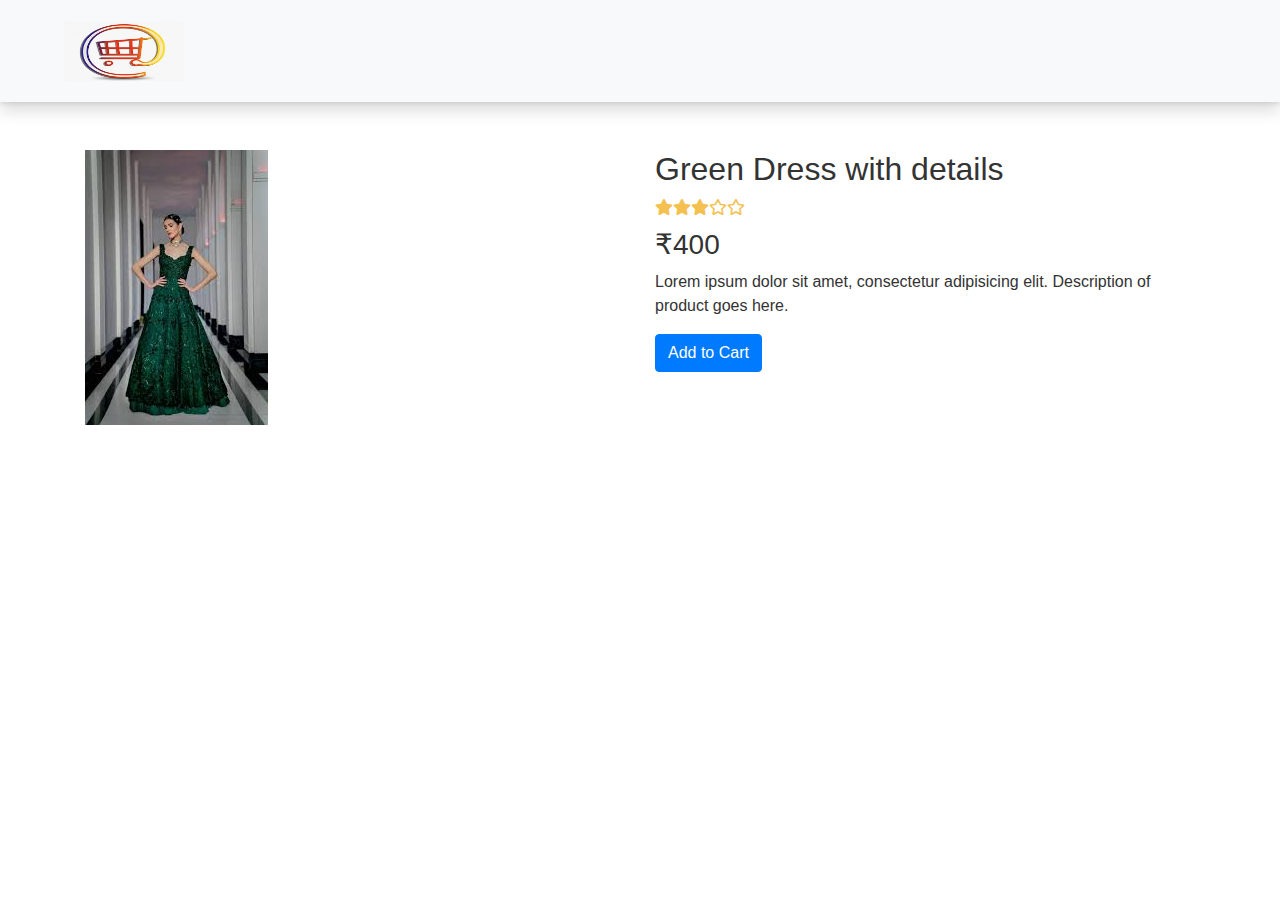
<file: product_detail.html>
<!doctype html>
<html lang="en">
<head>
  <meta charset="utf-8" /><meta name="viewport" content="width=device-width, initial-scale=1, shrink-to-fit=no" />
  <title>Product Detail</title>
  <link rel="stylesheet" href="https://stackpath.bootstrapcdn.com/bootstrap/4.5.2/css/bootstrap.min.css">
  <link rel="stylesheet" href="https://cdnjs.cloudflare.com/ajax/libs/font-awesome/5.10.0/css/all.min.css" />
  <link rel="stylesheet" href="assets/css/style.css" />
</head>
<body id="top">
  <!-- header -->
  <section class="header_menu">
    <div class="container-fluid px-0 shadow">
      <nav class="navbar navbar-expand-lg navbar-light bg-light py-3">
        <a class="navbar-brand pl-5" href="index.html"><img src="assets/images/logo.png" width="120"></a>
      </nav>
    </div>
  </section>

  <div class="container my-5">
    <div class="row">
      <div class="col-md-6">
        <img src="assets/images/product1.png" class="img img-fluid" alt="product">
      </div>
      <div class="col-md-6">
        <h2>Green Dress with details</h2>
        <div class="product-ratting mb-2">
          <i class="fas fa-star"></i><i class="fas fa-star"></i><i class="fas fa-star"></i><i class="far fa-star"></i><i class="far fa-star"></i>
        </div>
        <h3>₹400</h3>
        <p>Lorem ipsum dolor sit amet, consectetur adipisicing elit. Description of product goes here.</p>
        <button class="btn btn-primary add-to-cart">Add to Cart</button>
      </div>
    </div>
  </div>

  <script src="https://code.jquery.com/jquery-3.5.1.slim.min.js"></script>
  <script src="https://cdn.jsdelivr.net/npm/popper.js@1.16.1/dist/umd/popper.min.js"></script>
  <script src="https://stackpath.bootstrapcdn.com/bootstrap/4.5.2/js/bootstrap.min.js"></script>
  <script src="assets/js/script.js"></script>
</body>
</html>
</file>
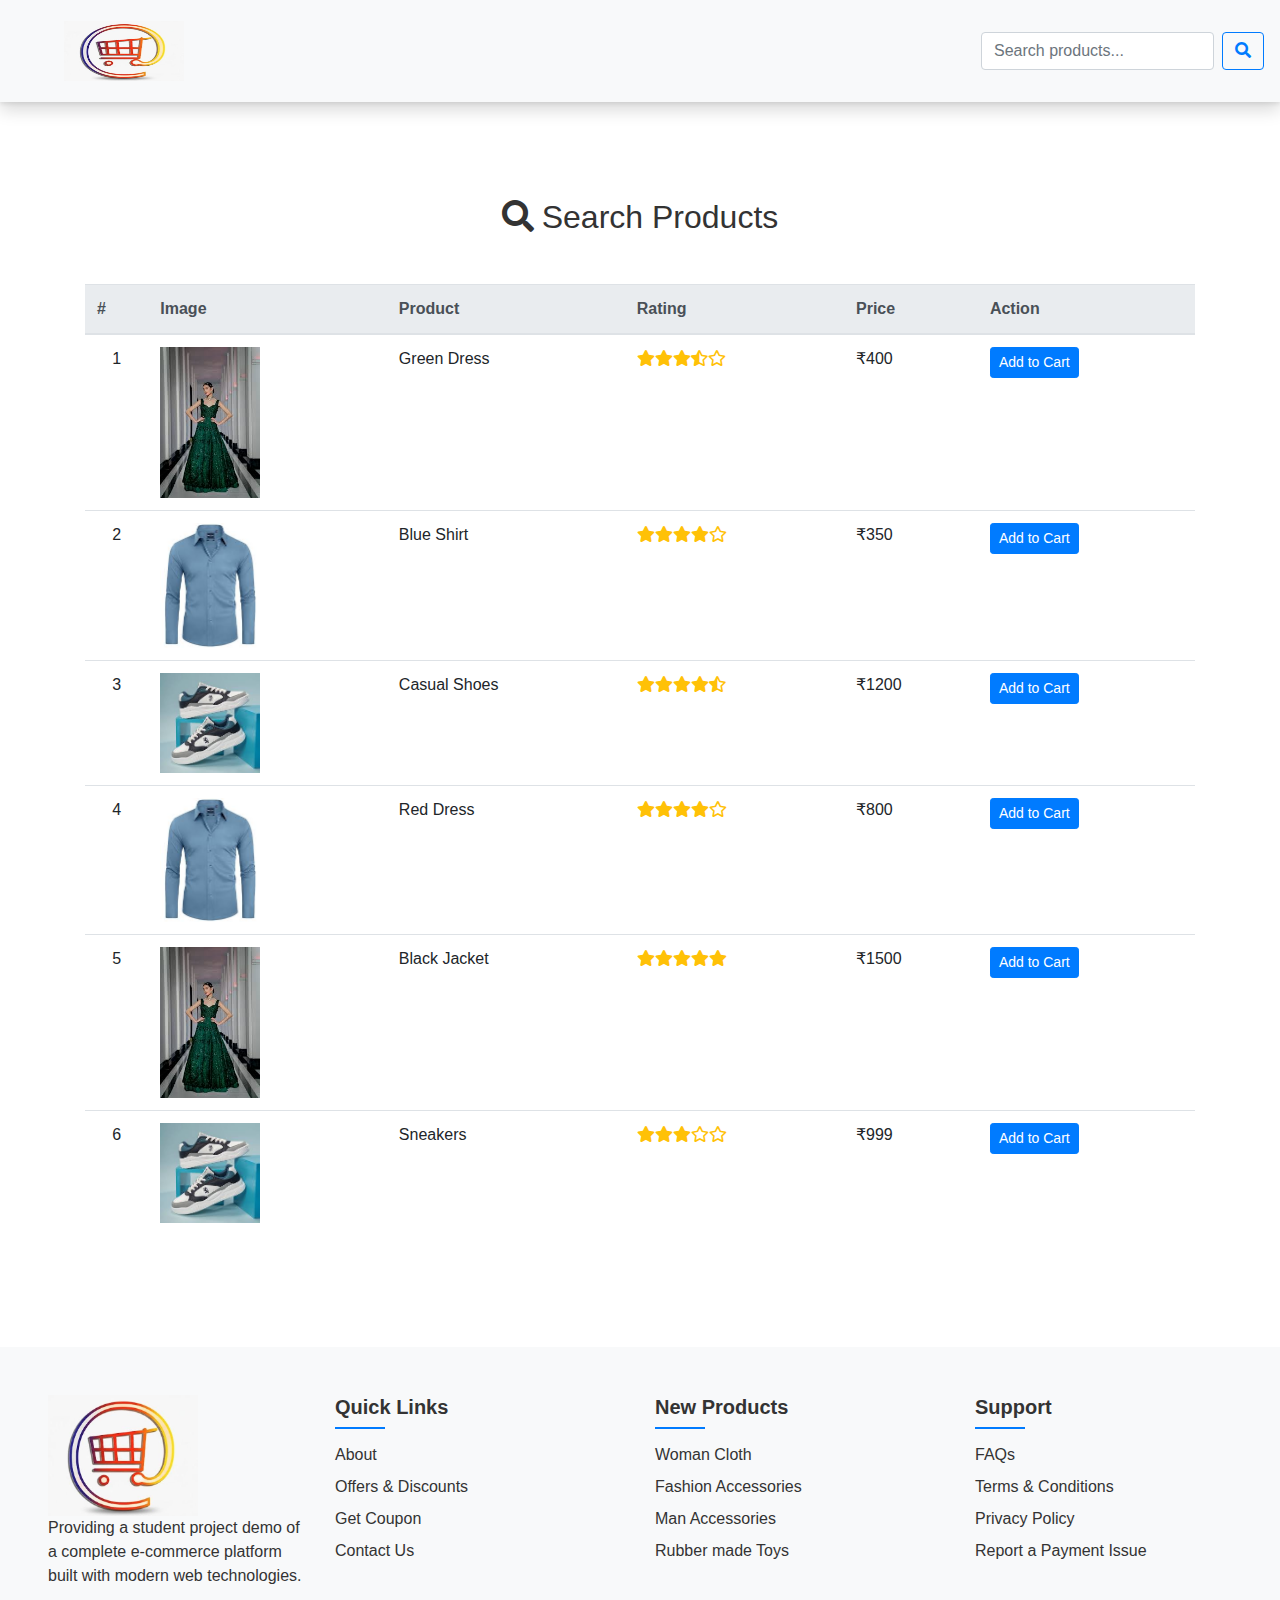
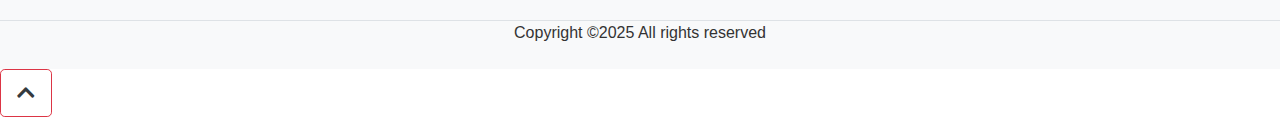
<file: search.html>
<!doctype html>
<html lang="en">
<head>
  <meta charset="utf-8"/>
  <meta name="viewport" content="width=device-width, initial-scale=1">
  <title>Search - My E-Shop</title>
  <link rel="stylesheet" href="https://stackpath.bootstrapcdn.com/bootstrap/4.5.2/css/bootstrap.min.css">
  <link rel="stylesheet" href="assets/css/style.css">
  <link rel="stylesheet" href="https://cdnjs.cloudflare.com/ajax/libs/font-awesome/5.10.0/css/all.min.css">
</head>
<body id="top">

<!-- Header -->
<section class="header_menu">
  <div class="container-fluid px-0 shadow">
    <nav class="navbar navbar-expand-lg navbar-light bg-light py-3">
      <a class="navbar-brand pl-5" href="index.html">
        <img src="assets/images/logo.png" width="120" alt="logo">
      </a>
      <form class="form-inline ml-auto" onsubmit="event.preventDefault(); searchProducts();">
        <input id="search-input" class="form-control mr-2" placeholder="Search products..." type="text">
        <button class="btn btn-outline-primary" type="submit"><i class="fa fa-search"></i></button>
      </form>
    </nav>
  </div>
</section>

<!-- Search Results -->
<section class="search_section py-5 my-5">
  <div class="container">
    <div class="section_title text-center mb-5">
      <h2><i class="fas fa-search mr-2"></i>Search Products</h2>
    </div>
    <div class="table-responsive">
      <table class="table table-hover" id="search-results-table">
        <thead class="thead-light">
          <tr>
            <th>#</th>
            <th>Image</th>
            <th>Product</th>
            <th>Rating</th>
            <th>Price</th>
            <th>Action</th>
          </tr>
        </thead>
        <tbody id="search-results"></tbody>
      </table>
    </div>
  </div>
</section>

<!-- Footer -->
<section class="footer_section pt-5 pb-2">
  <footer>
    <div class="container-fluid">
      <div class="row">
        <div class="col-md-3 col-6 pl-5">
          <a href="index.html"><img src="assets/images/logo.png" width="150" alt="logo"></a>
          <p>Providing a student project demo of a complete e-commerce platform built with modern web technologies.</p>
        </div>
        <div class="col-md-3 col-6">
          <h5>Quick Links</h5>
          <ul>
            <li><a href="about.html">About</a></li>
            <li><a href="javascript:;">Offers & Discounts</a></li>
            <li><a href="javascript:;">Get Coupon</a></li>
            <li><a href="contact.html">Contact Us</a></li>
          </ul>
        </div>
        <div class="col-md-3 col-6">
          <h5>New Products</h5>
          <ul>
            <li><a href="javascript:;">Woman Cloth</a></li>
            <li><a href="javascript:;">Fashion Accessories</a></li>
            <li><a href="javascript:;">Man Accessories</a></li>
            <li><a href="javascript:;">Rubber made Toys</a></li>
          </ul>
        </div>
        <div class="col-md-3 col-6">
          <h5>Support</h5>
          <ul>
            <li><a href="javascript:;">FAQs</a></li>
            <li><a href="javascript:;">Terms & Conditions</a></li>
            <li><a href="javascript:;">Privacy Policy</a></li>
            <li><a href="javascript:;">Report a Payment Issue</a></li>
          </ul>
        </div>
      </div>
    </div>
    <div class="border-top text-center mt-3">
      <p>Copyright ©2025 All rights reserved</p>
    </div>
  </footer>
</section>

<div class="backtop">
  <a id="button" href="#top" class="btn btn-lg btn-outline-danger">
    <i class="fas fa-chevron-up text-dark"></i>
  </a>
</div>

<!-- Scripts -->
<script src="https://code.jquery.com/jquery-3.5.1.slim.min.js"></script>
<script src="https://stackpath.bootstrapcdn.com/bootstrap/4.5.2/js/bootstrap.min.js"></script>

<script>
const PRODUCTS = [
  {id:1,name:'Green Dress',price:400,img:'assets/images/product1.png',category:'Category 1', rating:3.5},
  {id:2,name:'Blue Shirt',price:350,img:'assets/images/product2.png',category:'Category 2', rating:4},
  {id:3,name:'Casual Shoes',price:1200,img:'assets/images/product3.png',category:'Category 1', rating:4.5},
  {id:4,name:'Red Dress',price:800,img:'assets/images/product2.png',category:'Category 3', rating:4},
  {id:5,name:'Black Jacket',price:1500,img:'assets/images/product1.png',category:'Category 2', rating:5},
  {id:6,name:'Sneakers',price:999,img:'assets/images/product3.png',category:'Category 1', rating:3}
];

function searchProducts() {
  const query = document.getElementById('search-input').value.toLowerCase();
  const tbody = document.getElementById('search-results');
  tbody.innerHTML = '';
  const filtered = PRODUCTS.filter(p => p.name.toLowerCase().includes(query) || p.category.toLowerCase().includes(query));

  if(filtered.length === 0) {
    tbody.innerHTML = `<tr><td colspan="6" class="text-center">No products found.</td></tr>`;
    return;
  }

  filtered.forEach((product, index) => {
    let stars = '';
    for(let i=1; i<=5; i++) {
      if(i <= Math.floor(product.rating)) stars += '<i class="fa fa-star text-warning"></i>';
      else if(i - product.rating < 1) stars += '<i class="fa fa-star-half-alt text-warning"></i>';
      else stars += '<i class="far fa-star text-warning"></i>';
    }

    tbody.innerHTML += `
      <tr>
        <td class="text-center">${index+1}</td>
        <td><img src="${product.img}" width="100" class="img-fluid"></td>
        <td>${product.name}</td>
        <td>${stars}</td>
        <td>₹${product.price}</td>
        <td><button class="btn btn-sm btn-primary add-to-cart" data-id="${product.id}">Add to Cart</button></td>
      </tr>
    `;
  });
}

// Initial render: show all products
searchProducts();
</script>

</body>
</html>
</file>
<file: assets/css/style.css>
/* Basic styles and variables */
:root {
  --primary-color: #007bff;
  --secondary-color: #6c757d;
  --accent-color: #f4c150;
  --text-color: #333;
  --bg-color: #fff;
  --light-bg: #f8f9fa;
  --border-color: #dee2e6;
  --shadow: 0 0.125rem 0.25rem rgba(0, 0, 0, 0.075);
  --transition: all 0.3s ease;
  --border-radius: 8px;
}

/* Dark mode variables */
.dark-mode {
  --primary-color: #0d6efd;
  --secondary-color: #adb5bd;
  --accent-color: #ffc107;
  --text-color: #f8f9fa;
  --bg-color: #212529;
  --light-bg: #343a40;
  --border-color: #495057;
  --shadow: 0 0.125rem 0.25rem rgba(255, 255, 255, 0.05);
}

* { 
  box-sizing: border-box; 
  scroll-behavior: smooth; 
  transition: var(--transition);
}

body { 
  font-family: "Helvetica Neue", Arial, sans-serif; 
  background: var(--bg-color); 
  color: var(--text-color); 
}

/* Header and Navigation */
.header_menu .navbar { 
  background: var(--bg-color); 
  box-shadow: var(--shadow);
  padding: 0.5rem 1rem;
}

.header_menu .navbar-brand img { 
  max-height: 60px; 
}

.navbar-light .navbar-nav .nav-link {
  color: var(--text-color);
  font-weight: 500;
  padding: 0.5rem 1rem;
  position: relative;
}

.navbar-light .navbar-nav .nav-link:hover {
  color: var(--primary-color);
}

.navbar-light .navbar-nav .active > .nav-link {
  color: var(--primary-color);
}

.dropdown-menu {
  background-color: var(--bg-color);
  border-color: var(--border-color);
  box-shadow: var(--shadow);
  border-radius: var(--border-radius);
  margin-top: 0.5rem;
}

.dropdown-item {
  color: var(--text-color);
  padding: 0.5rem 1.5rem;
}

.dropdown-item:hover, .dropdown-item:focus {
  background-color: var(--light-bg);
  color: var(--primary-color);
}

/* Search form */
.search-container .form-control {
  border-radius: 20px;
  border-color: var(--border-color);
}

.search-container .btn {
  border-radius: 20px;
}

/* User actions */
.user-actions a {
  color: var(--text-color);
  transition: var(--transition);
}

.user-actions a:hover {
  color: var(--primary-color);
}

/* Carousel */
.header_carousel img { 
  height: 420px; 
  object-fit: cover; 
  border-radius: var(--border-radius);
}

.carousel-control-prev, .carousel-control-next {
  width: 5%;
  opacity: 0.8;
}

.carousel-indicators li {
  width: 10px;
  height: 10px;
  border-radius: 50%;
  margin: 0 5px;
}

/* Products */
.single_product { 
  border-radius: var(--border-radius); 
  box-shadow: var(--shadow);
  transition: var(--transition);
  margin-bottom: 2rem;
  background-color: var(--bg-color);
  border: 1px solid var(--border-color);
  overflow: hidden;
}

.single_product:hover {
  transform: translateY(-5px);
  box-shadow: 0 0.5rem 1rem rgba(0, 0, 0, 0.15);
}

.product_img { 
  position: relative;
  overflow: hidden;
}

.product_img img { 
  max-height: 250px; 
  object-fit: contain; 
  transition: var(--transition);
  width: 100%;
}

.product_img:hover img {
  transform: scale(1.05);
}

.product-overlay {
  position: absolute;
  top: 0;
  left: 0;
  width: 100%;
  height: 100%;
  background-color: rgba(0, 0, 0, 0.2);
  display: flex;
  align-items: center;
  justify-content: center;
  opacity: 0;
  transition: var(--transition);
}

.product_img:hover .product-overlay {
  opacity: 1;
}

.product-overlay .btn {
  transform: translateY(20px);
  transition: var(--transition);
}

.product_img:hover .product-overlay .btn {
  transform: translateY(0);
}

.product-caption {
  padding: 1rem;
}

.product-caption h4 a { 
  color: var(--text-color); 
  text-decoration: none; 
  font-weight: 600;
}

.product-caption h4 a:hover {
  color: var(--primary-color);
}

.product-ratting i { 
  color: var(--accent-color); 
}

.product-price {
  font-weight: 700;
  color: var(--primary-color);
  margin: 0.5rem 0;
}

.btn-add-to-cart {
  background-color: var(--primary-color);
  color: white;
  border-radius: 20px;
  padding: 0.375rem 1.5rem;
  transition: var(--transition);
}

.btn-add-to-cart:hover {
  background-color: #0069d9;
  transform: translateY(-2px);
}

/* Features */
.feature {
  padding: 2rem 1rem;
  text-align: center;
  transition: var(--transition);
}

.feature:hover {
  transform: translateY(-5px);
}

.feature .fa-3x { 
  color: var(--primary-color); 
  margin-bottom: 1rem;
}

/* Footer */
.footer_section { 
  background: var(--light-bg); 
  color: var(--text-color);
  padding: 3rem 0 1rem;
}

.footer_section a { 
  color: var(--text-color); 
  text-decoration: none; 
  transition: var(--transition);
}

.footer_section a:hover {
  color: var(--primary-color);
  text-decoration: underline;
}

.footer_section ul { 
  list-style: none; 
  padding-left: 0; 
}

.footer_section li { 
  margin-bottom: 8px; 
}

.footer_section h5 {
  font-weight: 600;
  margin-bottom: 1.5rem;
  position: relative;
}

.footer_section h5::after {
  content: '';
  position: absolute;
  left: 0;
  bottom: -10px;
  width: 50px;
  height: 2px;
  background-color: var(--primary-color);
}

/* Back to top */
.back-to-top { 
  position: fixed; 
  right: 20px; 
  bottom: 20px; 
  display: flex;
  align-items: center;
  justify-content: center;
  width: 40px;
  height: 40px;
  background-color: var(--primary-color);
  color: white;
  border-radius: 50%;
  opacity: 0;
  visibility: hidden;
  z-index: 99; 
  transition: var(--transition);
}

.back-to-top.show {
  opacity: 1;
  visibility: visible;
}

.back-to-top:hover {
  background-color: #0069d9;
  transform: translateY(-3px);
}

/* Dark mode toggle */
.dark-mode-toggle {
  position: fixed;
  right: 20px;
  bottom: 70px;
  z-index: 99;
}

.dark-mode-toggle button {
  width: 40px;
  height: 40px;
  background-color: var(--light-bg);
  color: var(--text-color);
  border: none;
  box-shadow: var(--shadow);
  transition: var(--transition);
}

.dark-mode-toggle button:hover {
  transform: rotate(30deg);
}

.dark-mode .dark-mode-toggle button i.fa-moon {
  display: none;
}

.dark-mode .dark-mode-toggle button i.fa-sun {
  display: inline-block;
}

.dark-mode-toggle button i.fa-sun {
  display: none;
}

/* Login Modal */
.modal-content {
  background-color: var(--bg-color);
  color: var(--text-color);
  border-color: var(--border-color);
  border-radius: var(--border-radius);
}

.modal-header {
  border-bottom-color: var(--border-color);
}

.modal-footer {
  border-top-color: var(--border-color);
}

.nav-tabs {
  border-bottom-color: var(--border-color);
}

.nav-tabs .nav-link {
  color: var(--text-color);
}

.nav-tabs .nav-link.active {
  background-color: var(--bg-color);
  border-color: var(--border-color) var(--border-color) var(--bg-color);
  color: var(--primary-color);
}

/* Toast Notifications */
.toast-notification {
  position: fixed;
  bottom: 20px;
  left: 50%;
  transform: translateX(-50%);
  background-color: var(--primary-color);
  color: white;
  padding: 12px 24px;
  border-radius: 4px;
  box-shadow: 0 4px 8px rgba(0, 0, 0, 0.1);
  z-index: 9999;
  opacity: 0;
  visibility: hidden;
  transition: all 0.3s ease;
}

.toast-notification.show {
  opacity: 1;
  visibility: visible;
  transform: translateX(-50%) translateY(-20px);
}

/* Quick View Modal */
#quickViewModal .product-img img {
  max-height: 400px;
  object-fit: contain;
  width: 100%;
}

#quickViewModal .product-title {
  font-weight: 600;
  margin-bottom: 10px;
}

#quickViewModal .product-rating i {
  color: var(--accent-color);
}

#quickViewModal .product-price {
  color: var(--primary-color);
  font-weight: 700;
}

#quickViewModal .product-description {
  margin-bottom: 20px;
  color: var(--text-color);
}

#quickViewModal .btn-group .btn.active {
  background-color: var(--primary-color);
  color: white;
  border-color: var(--primary-color);
}

#quickViewModal .input-group .btn {
  padding: 0.375rem 0.75rem;
}

#quickViewModal .add-to-wishlist.active {
  background-color: var(--accent-color);
  border-color: var(--accent-color);
  color: white;
}

/* Small utilities */
.mt-small-5 { margin-top: 25px; }
.mb-small-5 { margin-bottom: 25px; }

/* Responsiveness */
@media (max-width: 991px) {
  .navbar-collapse {
    background-color: var(--bg-color);
    padding: 1rem;
    box-shadow: var(--shadow);
    border-radius: var(--border-radius);
    margin-top: 0.5rem;
  }
  
  .search-container {
    margin: 1rem 0;
  }
  
  .user-actions {
    margin: 0.5rem 0;
  }
}

@media (max-width: 767px){
  .header_carousel img { 
    height: 220px; 
  }
  
  .pl-5 { 
    padding-left: 1rem !important; 
  }
  
  .feature {
    margin-bottom: 2rem;
  }
  
  .footer_section h5 {
    margin-top: 1.5rem;
  }
}
</file>
